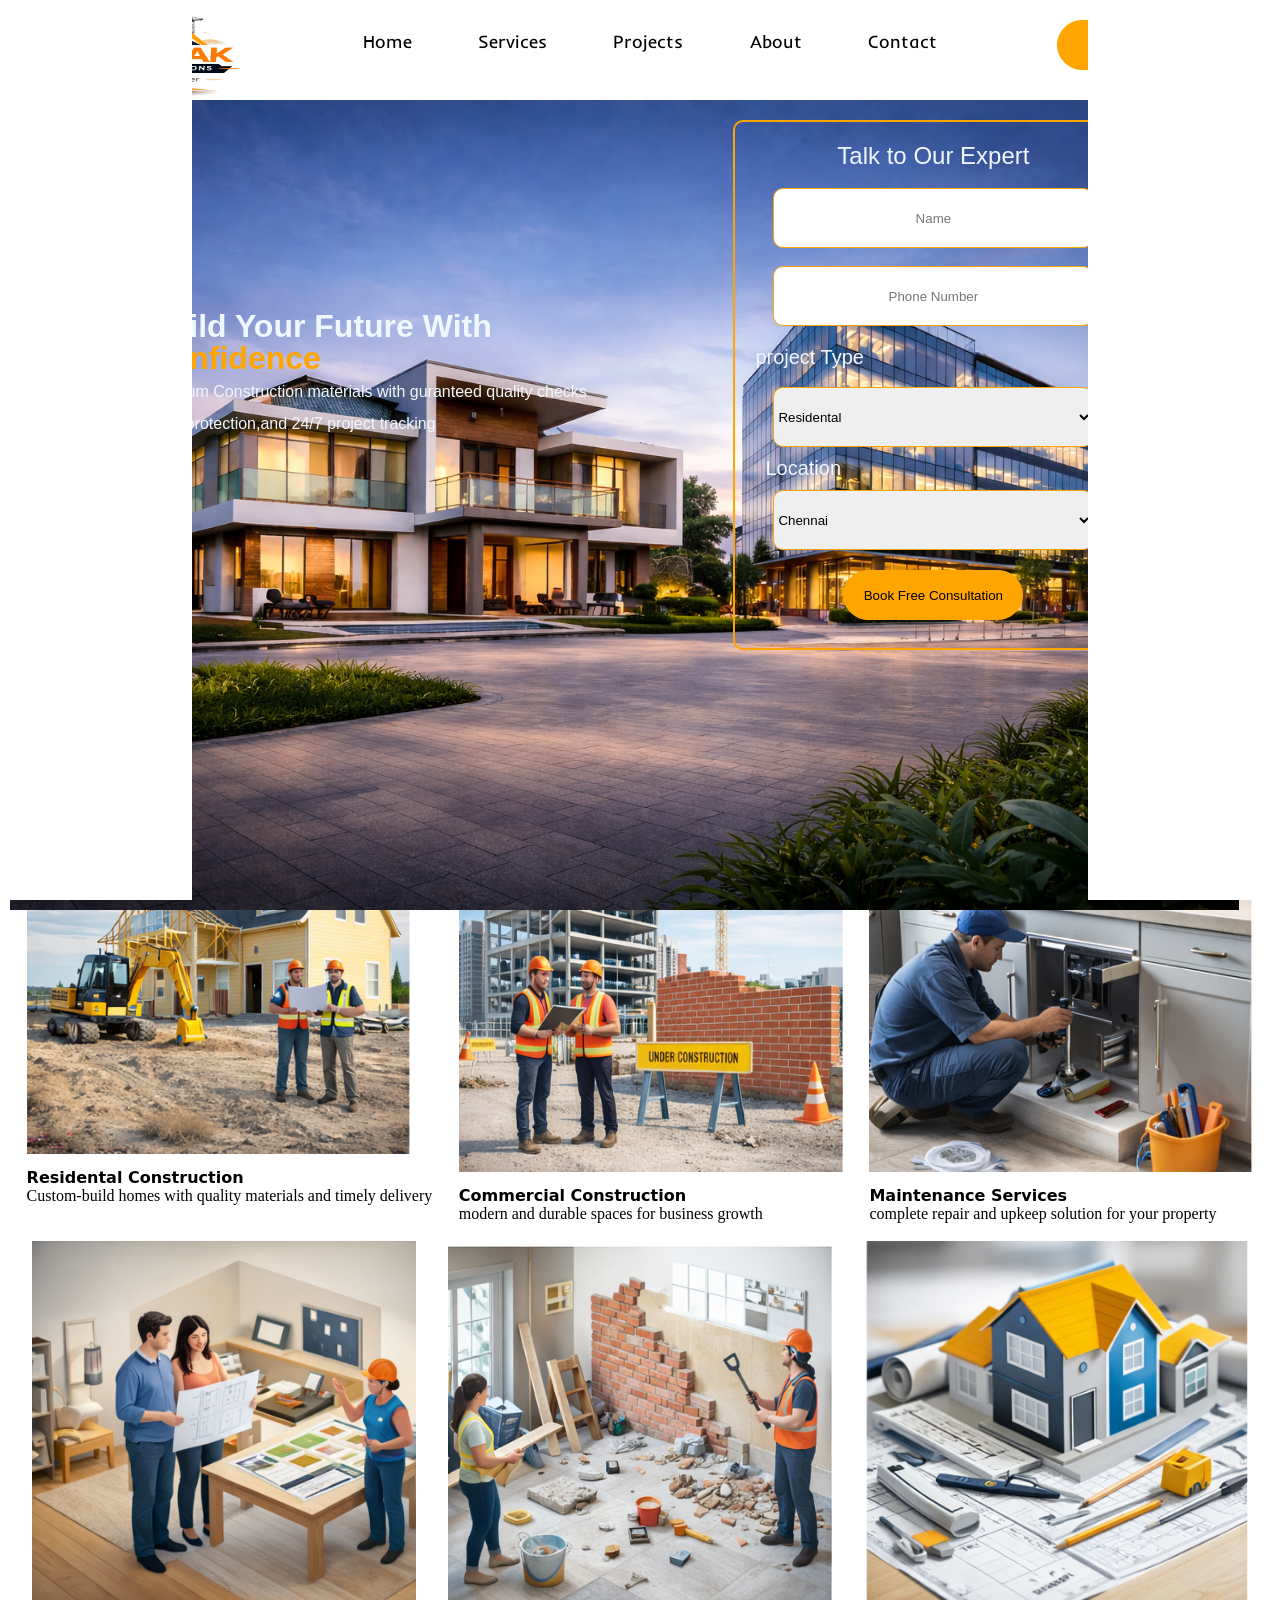
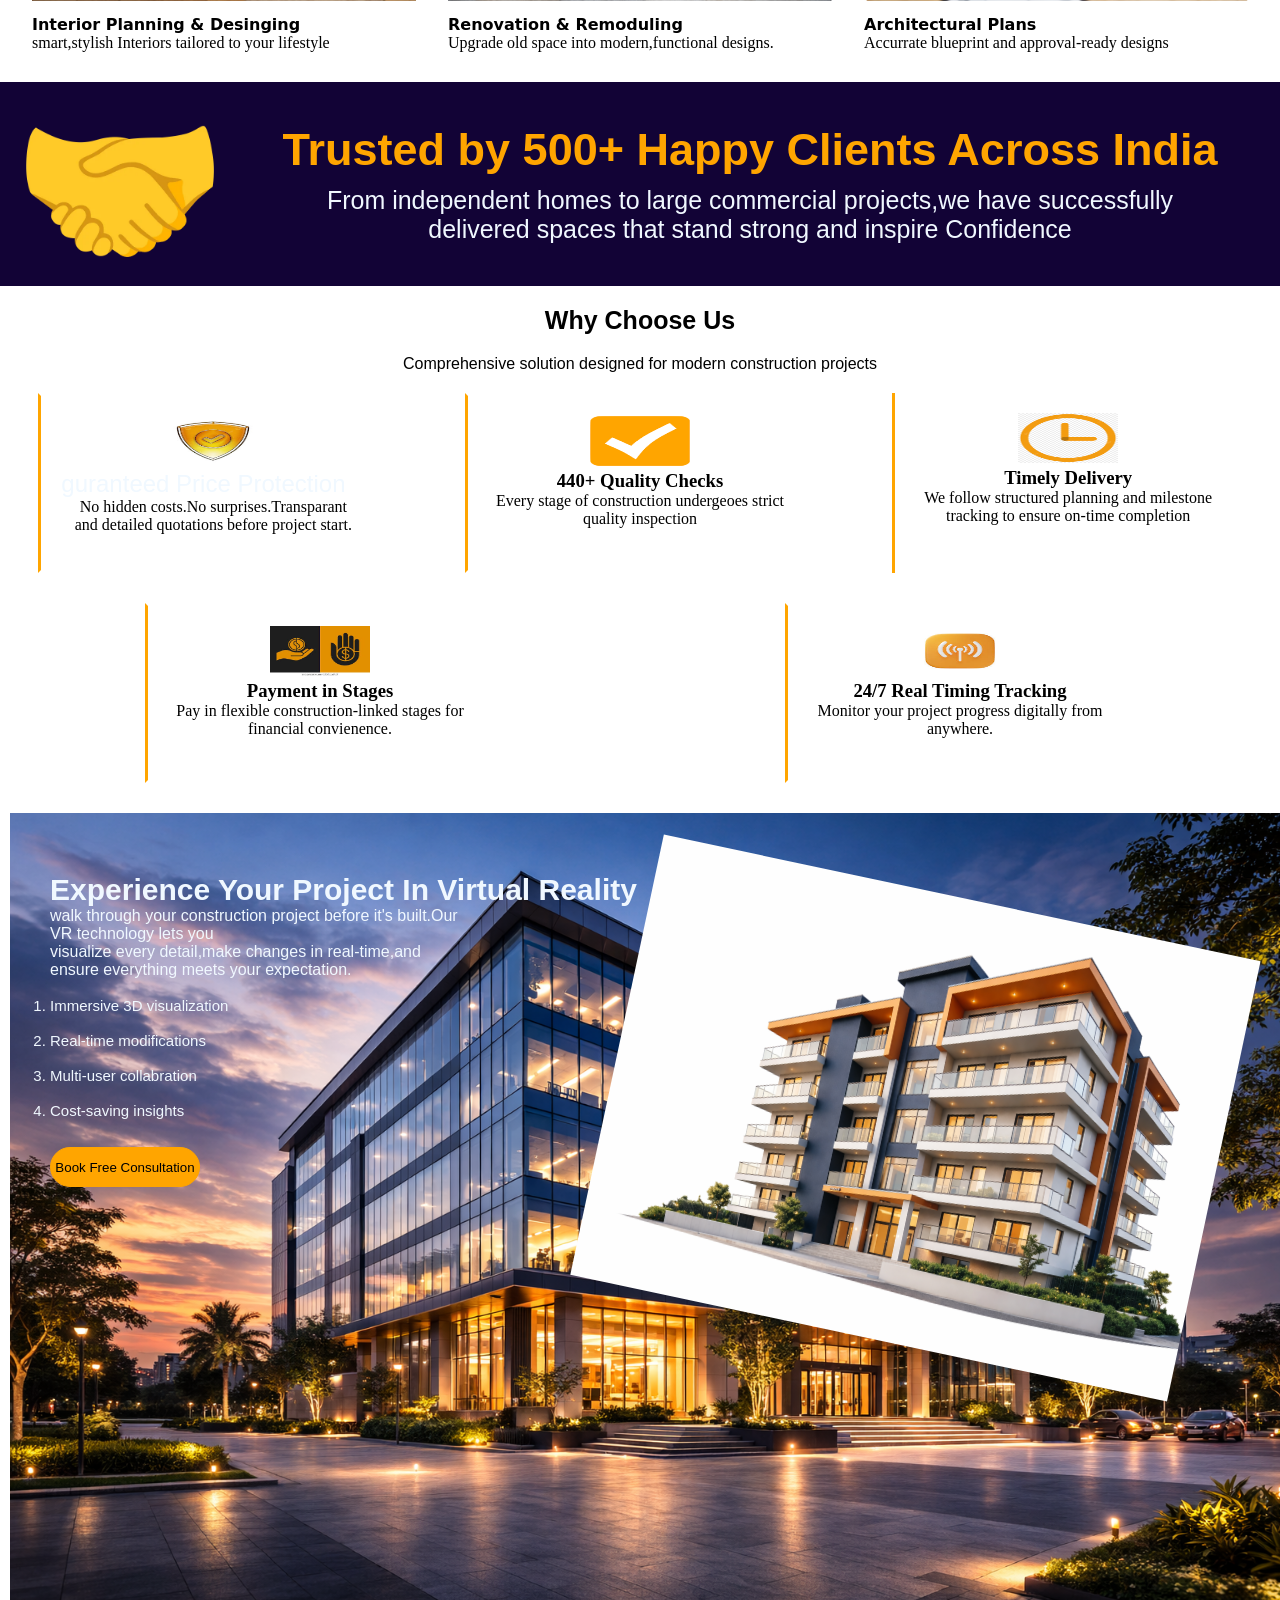
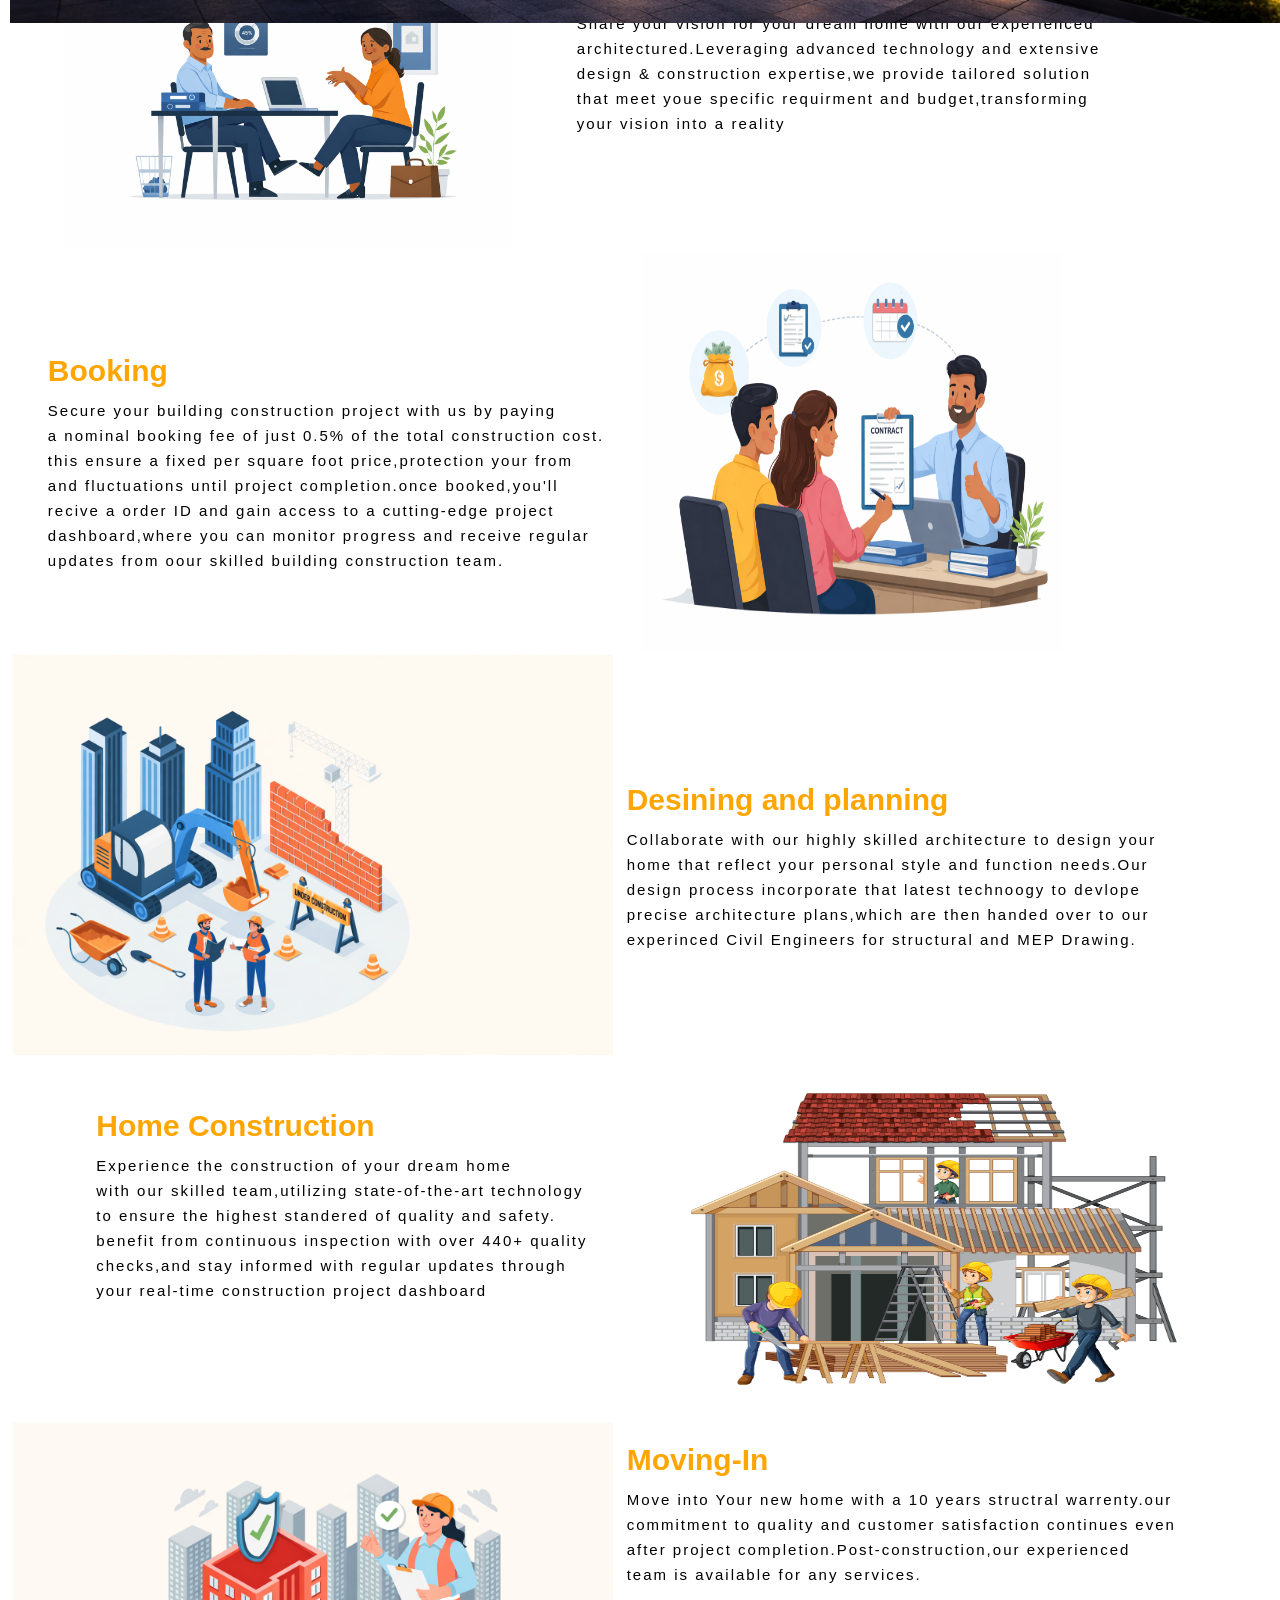
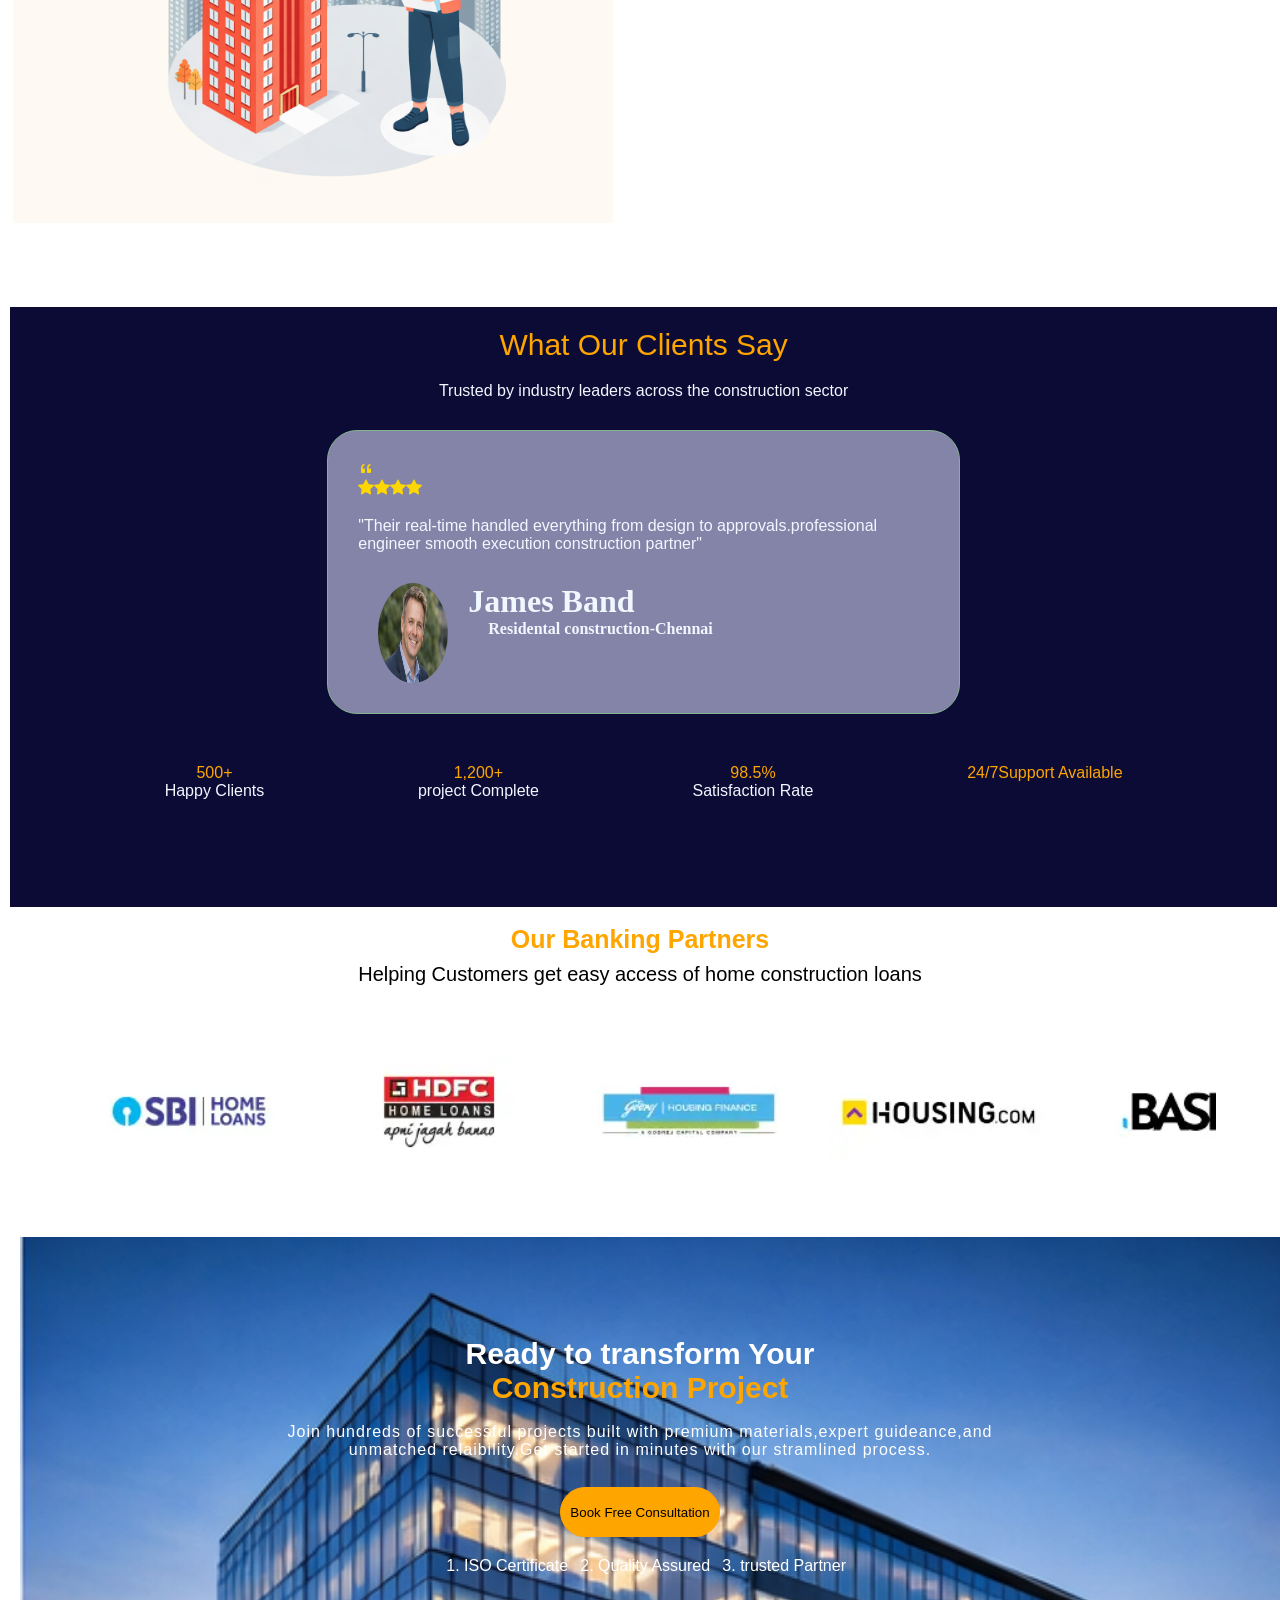
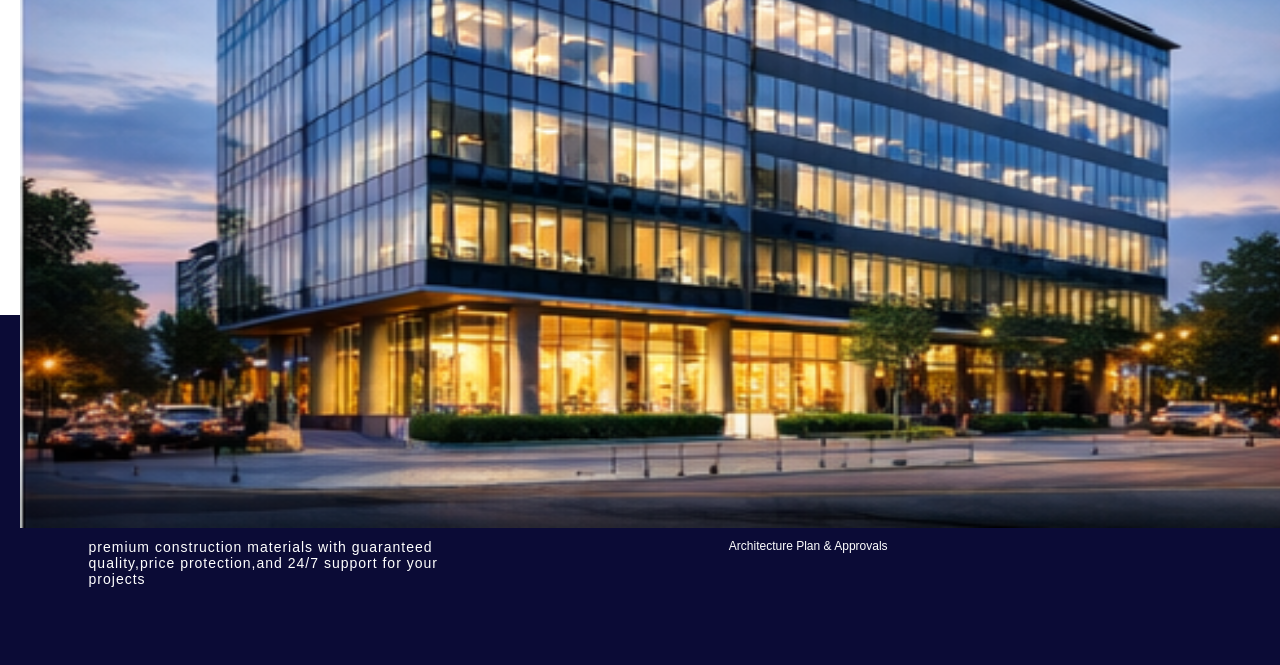
<file: index.html>
<!DOCTYPE html>
<html lang="en">

<head>
    <meta charset="UTF-8">
    <meta name="viewport" content="width=device-width, initial-scale=1.0">
    <title>Document</title>
    <link rel="preconnect" href="https://fonts.googleapis.com">
    <link rel="preconnect" href="https://fonts.gstatic.com" crossorigin>
    <link href="https://fonts.googleapis.com/css2?family=Inder&display=swap" rel="stylesheet">
    <link rel="stylesheet" href="https://cdn.jsdelivr.net/npm/bootstrap-icons@1.13.1/font/bootstrap-icons.min.css">


    <link rel="stylesheet" href="./Css/index.css">
</head>

<body>
    <div class="navbar">
        <img src="./images/Logo.png">
        <ul>
            <li><a href="./index.html">Home</a></li>
            <li><a href="./services.html">Services</a></li>
            <li><a href="Projects">Projects</a></li>
            <li><a href="./About.html">About</a></li>
            <li><a href="./Contact.html">Contact</a></li>
        </ul>
        <button class="btn">Free Consultation</button>
    </div>

    <div class="bannerimage">
        <img src="./images/bannerbackimg.png">
    </div>

    <div class="bannerflex">
        <div class="bannercontent">
            <h1>Build Your Future With<br><br><span style="color:orange">Confidence</span> </h1><br>
            <p>premium Construction materials with guranteed quality checks<br><br> price protection,and 24/7 project
                tracking</p>
        </div>
        <div class="bannerform">
            <h2>Talk to Our Expert</h2><br>
            <input type="text" placeholder="Name"><br><br>
            <input type="text" placeholder="Phone Number">
            <h3>project Type</h3><br>
            <select>
                <option value="option1">Residental</option>
                <option value="option2">Commercial</option>
                <option value="option3">Renovation</option>
                <option value="option4">Interior</option>
            </select>
            <h4>Location</h4>
            <select>
                <option value="option1">Chennai</option>
                <option value="option2">banglore</option>
                <option value="option3">Mumbai</option>
                <option value="option4">Hyderabad</option>
            </select>

            <button class="btn">Book Free Consultation</button>
        </div>
    </div>
    <section class="serviceSection">
        <div class="ourservices">
            <h1>Our Services</h1>
        </div>
    <div class="card">
        <div class="card1">
                <img src="./images/c1.png" alt="c1">
              
                    <h4>Residental Construction</h4>
                    <p>Custom-build homes with quality materials and timely delivery</p>
        </div>
        <div class="card2"><br>
            <img src="./images/c2.png" alt="c2" >
            <h4>Commercial Construction</h4>
            <p>modern and durable spaces for business growth</p>
        </div>
        <div class="card3"><br>
            <img src="./images/c3.png" alt="c3">
            <h4>Maintenance Services</h4>
            <p>complete repair and upkeep solution for your property</p>
        </div>
        <div class="card4"><br>
            <img src="./images/c4.png" alt="c4" >
            <h4>Interior Planning & Desinging</h4>
            <p>smart,stylish Interiors tailored to your lifestyle</p>
        </div>
        <div class="card5"><br>
            <img src="./images/c5.png" alt="c5" >
            <h4>Renovation & Remoduling</h4>
            <p>Upgrade old space into modern,functional designs.</p>
        </div>
        <div class="card6"><br>
            <img src="./images/c6.png" alt="c6">
            <h4>Architectural Plans</h4>
            <p>Accurrate blueprint and approval-ready designs</p>
        </div> 
    </div>
   </section>
    <div class="handshake">
        <div class="handimg">
            <img src="./images/handshake.jpg" height="200px" width="200px">
        </div>
        <div class="handcontent">
            <h3>Trusted by 500+ Happy Clients Across India </h3>
            <p>From independent homes to large commercial projects,we have successfully<br> delivered spaces that stand
                strong and inspire Confidence</p>
        </div>
    </div>
    <div class="whychoos">
        <h3>Why Choose Us</h3>
        <p>Comprehensive solution designed for modern construction projects</p>
    </div>
    <div class="chooesus">

        <div class="gurantee">
            <img src="./images/checkmark.jpg" alt="checkmark" >
            <h2>guranteed Price Protection</h2>
            <p>No hidden costs.No surprises.Transparant<br>
                and detailed quotations before project start.</p>
        </div>

        <div class="qualitychecks">
            <img src="./images/checkmark2.png" alt="qualitycheck" >
            <h3>440+ Quality Checks</h3>
            <p>Every stage of construction undergeoes strict<br>
                quality inspection</p>
        </div>

        <div class="timelydelivery">
            <img src="./images/checkmark3.png" alt="check3">
            <h3>Timely Delivery</h3>
            <p>We follow structured planning and milestone<br>
                tracking to ensure on-time completion</p>
        </div>

        <div class="payment">
            <img src="./images/finance.jpg" alt="finane" >
            <h3>Payment in Stages</h3>
            <p>Pay in flexible construction-linked stages for financial convienence.</p>
        </div>

        <div class="Realtime">
            <img src="./images/hotspot.jpg" alt="hotspot" >
            <h3>24/7 Real Timing Tracking</h3>
            <p>Monitor your project progress digitally from anywhere.</p>
        </div>

    </div>


    <div class="experienceproject">
        <img src="./images/bannerback.png" alt="bannerback" >
    </div>
    <div class="Exproject">
        
        <div class="experienceprocon">
            <h3>Experience Your Project In Virtual Reality</h3>
            <p>walk through your construction project before it's built.Our<br> VR technology lets you<br>
                visualize every detail,make changes in real-time,and<br> ensure everything meets your expectation.</p>
            <br>
            <ol>
                <li>Immersive 3D visualization</li><br>
                <li>Real-time modifications</li><br>
                <li>Multi-user collabration</li><br>
                <li>Cost-saving insights</li><br>
            </ol>
            <button class="bt1">Book Free Consultation</button>
        </div>
        <div class="Rolingimg">
            <img src="./images/Rolingimg.png" alt="Rolingimg" height="450px" width="550px">
        </div>
      
    </div>
    
    <div class="works">
        <h1>How It Works</h1><br>
        <p>A streamilined process desingned for efficiency and transparaency</p>
    </div>

    <div class="techconsul">
        <div class="techimg">
           <img src="./images/Technicalconsul.png" alt="techconsul">
        </div>   
        <div class="techcon">
            <h1>Technical Consultation</h1>
            <p>Share your vision for your dream home with our experienced<br> architectured.Leveraging advanced technology and extensive<br> design & construction expertise,we
                 provide tailored solution<br> that meet youe specific requirment and budget,transforming<br> your vision into a reality</p>
        </div>
    </div>


<div class="Booking">
    <div class="bookingcont">
        <h3>Booking</h3>
        <p>Secure your building construction project with us by paying<br> a
        nominal booking fee of just 0.5% of the total construction cost.<br>
        this ensure a fixed per square foot price,protection your from<br>
        and fluctuations until project completion.once booked,you'll<br>
        recive a order ID and gain access to a cutting-edge project<br>
        dashboard,where you can monitor progress and receive regular<br>
        updates from oour skilled building construction team.</p>
    </div>
    <div class="bookimg">
        <img src="./images/Booking.png" alt="bookingimg">
    </div>
</div>

<div class="designing ">
        <div class="desiimg">
           <img src="./images/Desingning.png" alt="techconsul">
        </div>   
        <div class="desicon">
            <h1>Desining and planning</h1>
            <p>Collaborate with our highly skilled architecture to design your<br>
                home that reflect your personal style and function needs.Our<br>
                design process incorporate that latest technoogy to devlope<br>
                precise architecture plans,which are then handed over to our<br>
                experinced Civil Engineers for structural and MEP Drawing. </p>
        </div>
    </div>



<div class="Homeconstruction">
    <div class="constructioncont">
        <h1>Home Construction</h1>
        <p>Experience the construction of your dream home<br> with our skilled
            team,utilizing state-of-the-art technology<br> to ensure the highest
            standered of quality and safety.<br>benefit from continuous
            inspection with over 440+ quality<br> checks,and stay informed
            with regular updates through<br> your real-time construction project dashboard</p>
    </div>
    <div class="Constructionimg">
        <img src="./images/Construction.jpg" alt="construction">
    </div>
</div>
      

<div class="movingin">
    <div class="movingimg">
        <img src="./images/Move-in.png" alt="moving" height="400px">
    </div>
    <div class="movingcont">
        <h1>Moving-In</h1>
        <p>Move into Your new home with a 10 years structral warrenty.our<br>
            commitment to quality and customer satisfaction continues even<br>
            after project completion.Post-construction,our experienced<br>
            team is available for any services.</p>
    </div>
</div>
  



    <div class="ourclientsay">
        <h2>What Our Clients Say</h2>
        <p>Trusted by industry leaders across the construction sector</p>
        
        <div class="testimonial">
            <i class="bi bi-quote icon" ></i><br>
            <i class="bi bi-star-fill star"></i><i class="bi bi-star-fill star"></i><i class="bi bi-star-fill star"></i><i class="bi bi-star-fill star"></i>
             <p >"Their real-time handled everything from design
                 to approvals.professional engineer smooth 
                 execution construction partner"</p>
            <div class="jamesimg">
                 <img src="./images/P1.png" alt="testimonial">
            
                <div class="imgcontent">
                    <h1>James Band</h1>
                    <h4>Residental construction-Chennai</h4>
                </div>       
            </div>
            
        </div>
 <div class="para">
            <p><span style="color: orange;">500+</span><br>Happy Clients</p>
            <p><span style="color: orange;">1,200+</span><br>project Complete</p>
            <p><span style="color: orange;">98.5%</span><br>Satisfaction Rate</p>
            <p><span style="color: orange;">24/7Support Available</span></p>
            </div>
        </div>
       <div class="partners">
        <h1>Our Banking Partners</h1>
        <p>Helping Customers get easy access of home construction loans</p>
       </div>
       <div class="carousal">
        <div class="slide-track">
            <div class="slide">
                <img src="./images/sbi_home_loan.webp" alt="sbi">
            </div>
            <div class="slide">
                <img src="./images/hdfc_home_loan.webp" alt="hdfc">
            </div>
            <div class="slide">
                <img src="./images/godrej.webp" alt="godrej">
            </div>
            <div class="slide">
                <img src="./images/housing.webp" alt="housing">
            </div>
            <div class="slide">
                <img src="./images/basic.webp" alt="basic">
            </div>


             <div class="slide">
                <img src="./images/sbi_home_loan.webp" alt="sbi">
            </div>
            <div class="slide">
                <img src="./images/hdfc_home_loan.webp" alt="hdfc">
            </div>
            <div class="slide">
                <img src="./images/godrej.webp" alt="godrej">
            </div>
            <div class="slide">
                <img src="./images/housing.webp" alt="housing">
            </div>
            <div class="slide">
                <img src="./images/basic.webp" alt="basic">
            </div>
        </div>
       </div>
<div class="Readytoproject">
    <img src="./images/Pr1 (2).png" alt="read">
</div>
<div class="projectcontent">
<h3><span style="color: white;">Ready to transform Your</span><br><span style="color: orange;">Construction Project</span></h3><br>
<p>Join hundreds of successful projects built with premium materials,expert guideance,and<br>
    unmatched relaibility.Get started in minutes with our stramlined process.</p>
   <br> <button>Book Free Consultation</button>
    <ol>
        <li>ISO Certificate</li><br>
        <li>Quality Assured</li><br>
        <li>trusted Partner</li><br>
    </ol>
</div>

<footer>
    <div class="footermain">
    <div class="footer">
    <img src="./images/Logo.png" alt="footer">
    <p>premium construction materials with guaranteed<br>
    quality,price protection,and 24/7 support for your<br>
    projects</p>
    </div>
<div class="quiklinks">
    <h2>Quick Links</h2><br>
    <p>About</p><br>
    <p>Services</p><br>
    <p>projects</p><br>
    <p>Contact</p>
</div>
<div class="footerservices">
    <h2>Our Services</h2><br>
    <p>Residental Construction</p><br>
    <p>Commercial construction</p><br>
    <p>Maintenance services</p><br>
    <p>Interior Planning & Desingning</p><br>
    <p>Renovation & Remodeling</p><br>
    <p>Architecture Plan & Approvals</p>
</div>
<div class="contact">
    <h2>Contact Us</h2><br>
    <p><i class="bi bi-geo-alt map"></i>123 Construction Ave,Building Distric,<br>City12345</p><br>
    <p><i class="bi bi-telephone phone"></i>+91-123456890</p><br>
    <p><i class="bi bi-envelope mail"></i>info@supportcontsruction.com</p>
</div>

</div>

</footer>

</body>

</html>
</file>
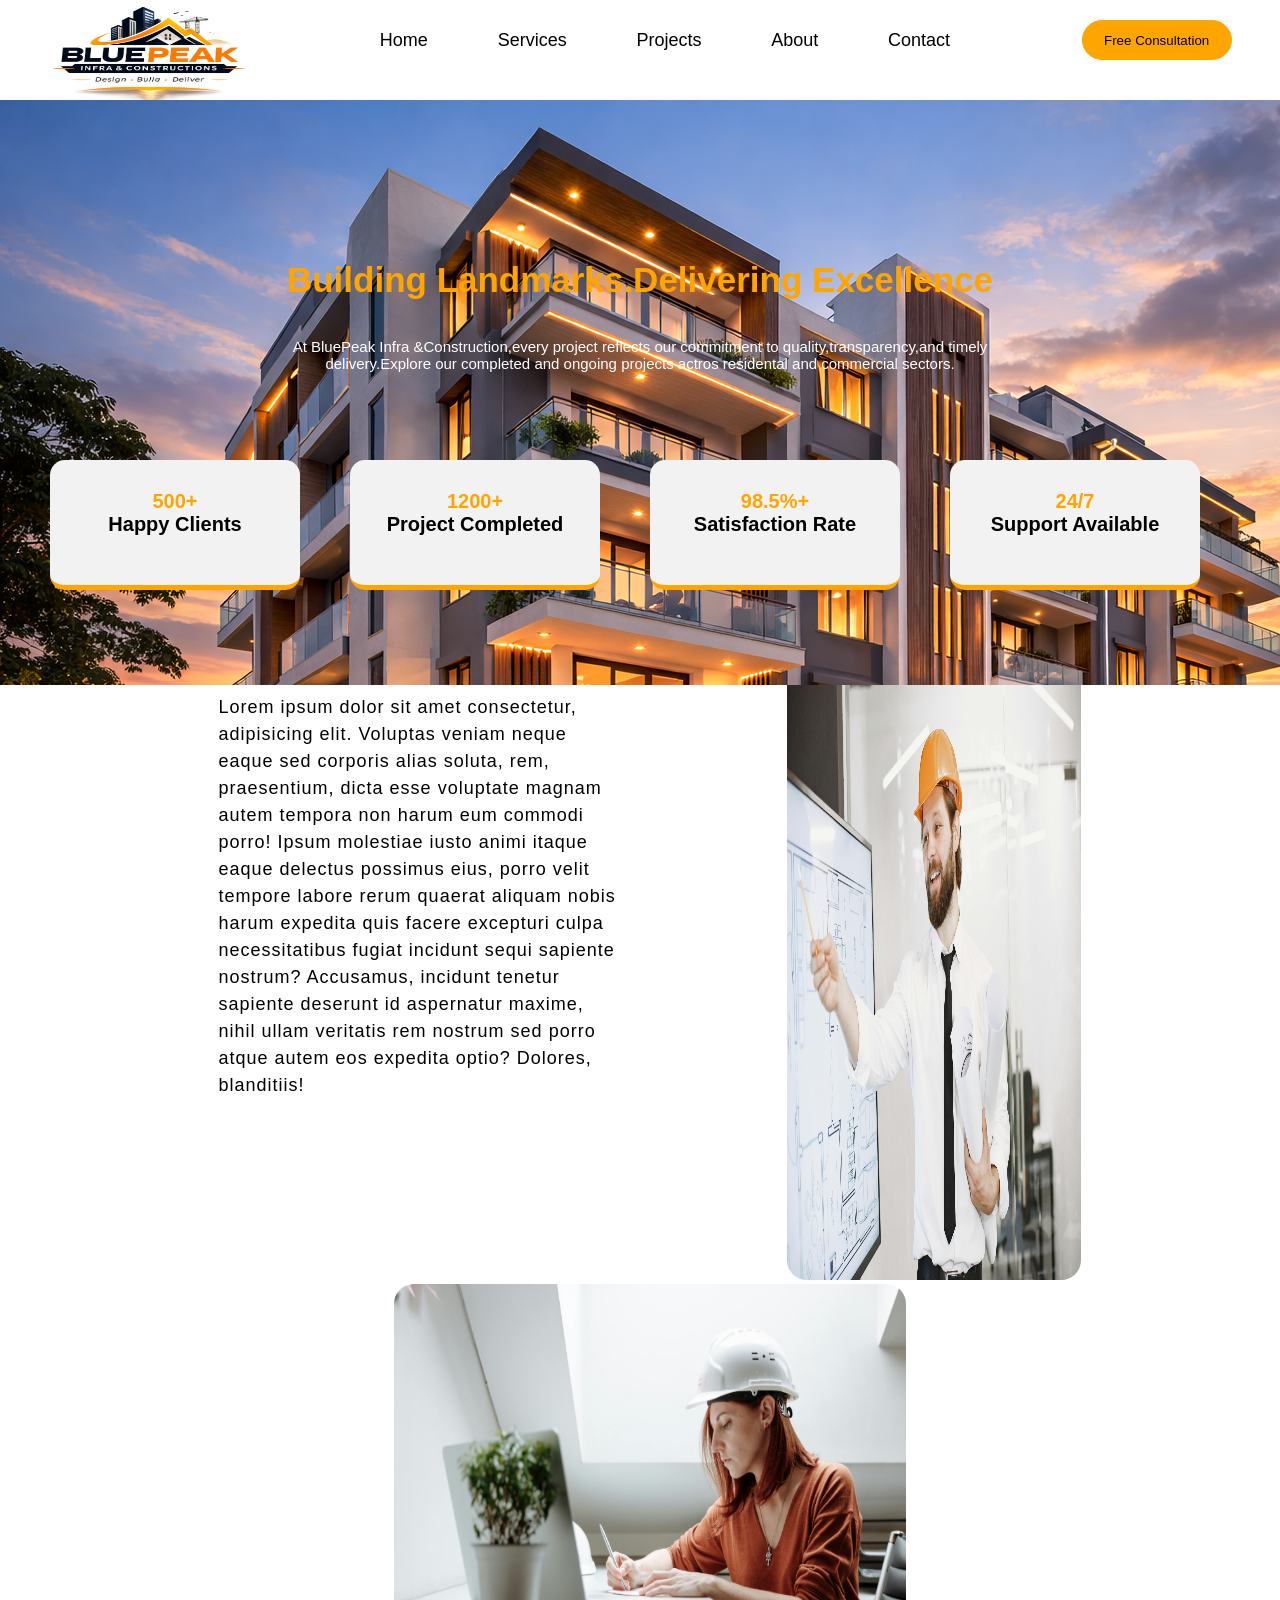
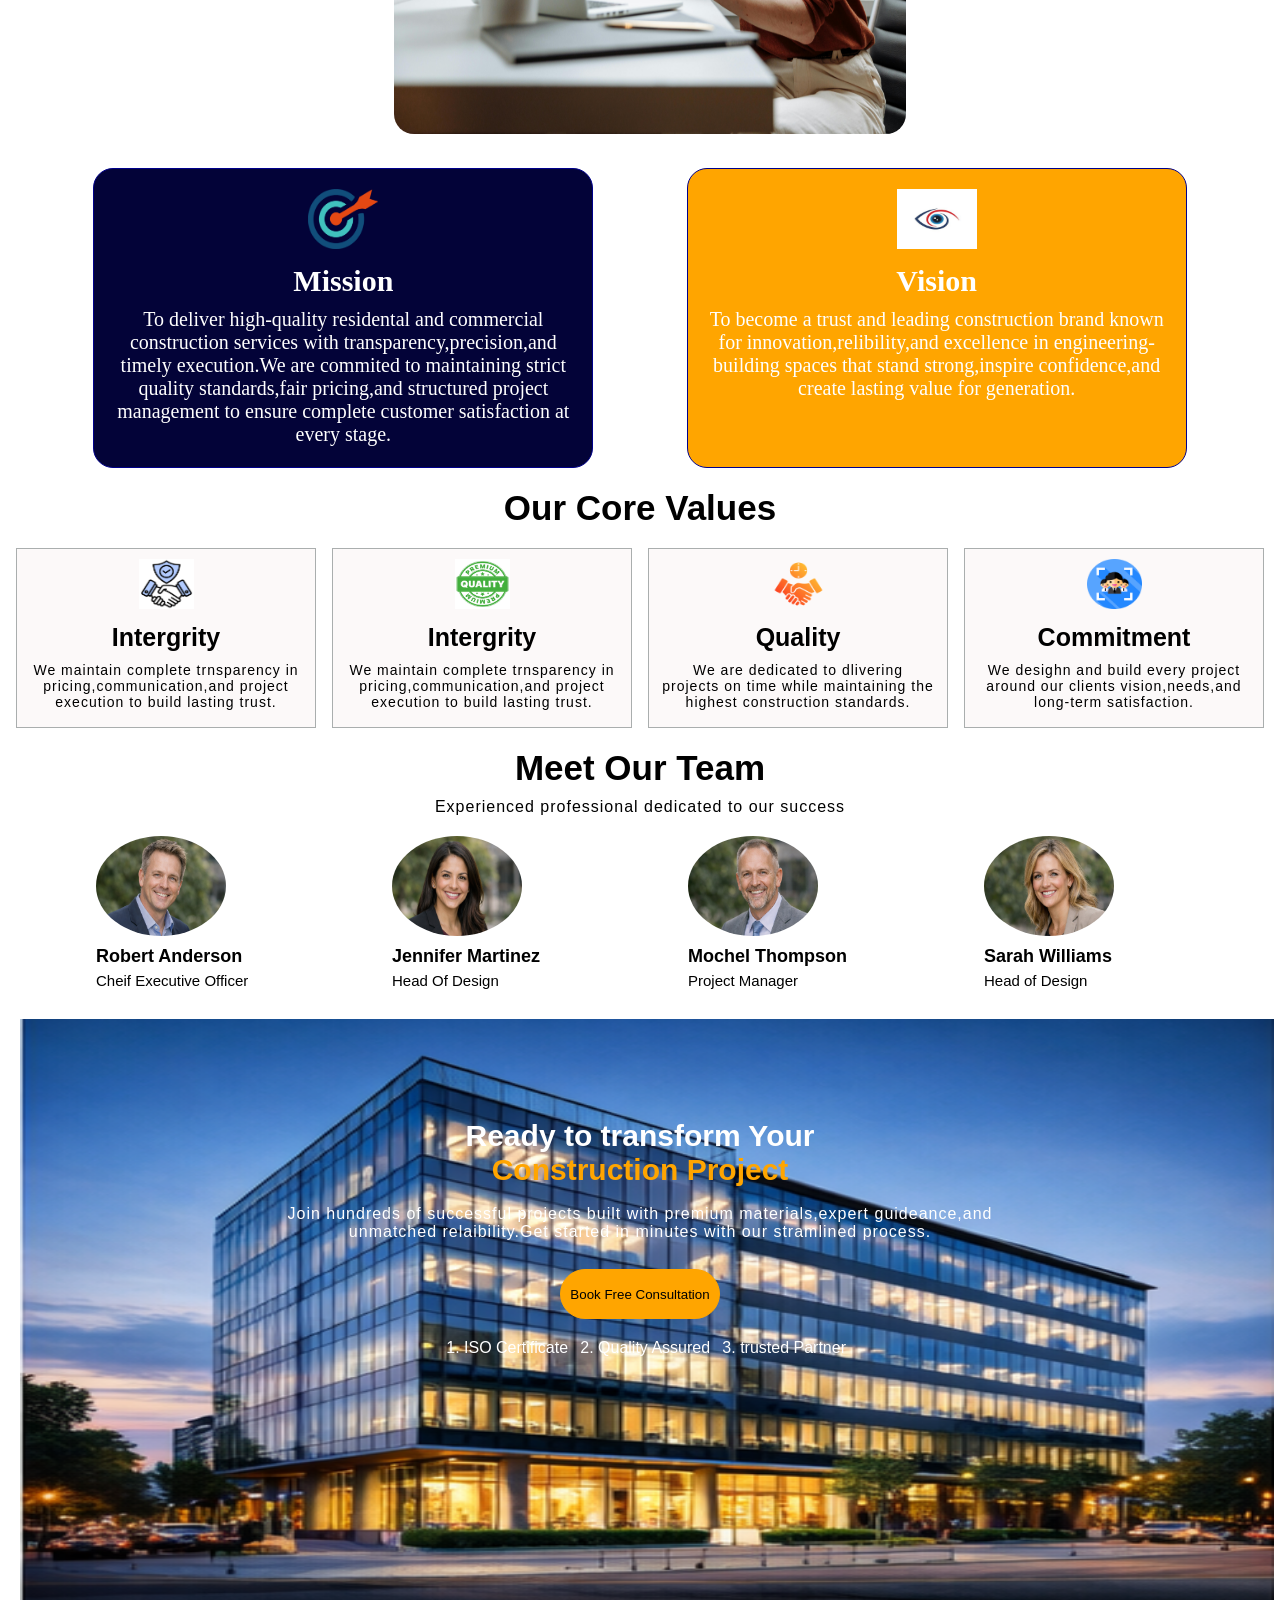
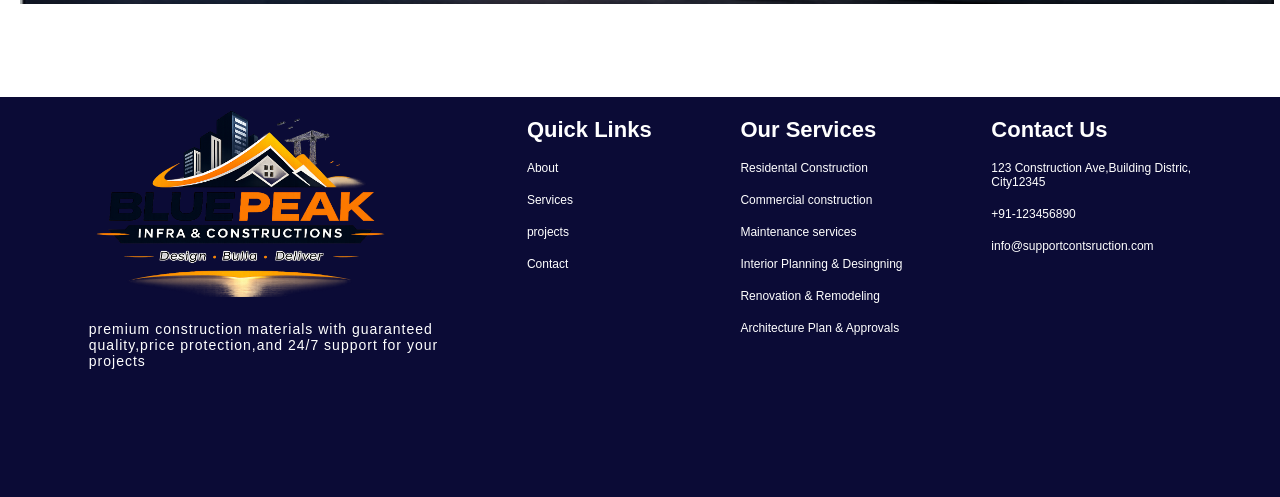
<file: About.html>
<!DOCTYPE html>
<html lang="en">

<head>
    <meta charset="UTF-8">
    <meta name="viewport" content="width=device-width, initial-scale=1.0">
    <title>Document</title>
    <link rel="stylesheet" href="./Css/About.css">
</head>

<body>
    <div class="navbar">
        <img src="./images/Logo.png">
        <ul>
            <li><a href="./index.html">Home</a></li>
            <li><a href="./services.html">Services</a></li>
            <li><a href="./Project.html">Projects</a></li>
            <li><a href="./About.html">About</a></li>
            <li><a href="./Contact.html">Contact</a></li>
        </ul>
        <button class="btn">Free Consultation</button>
    </div>
    <div class="bannerimg">
        <div class="bannercont">
            <h1>Building Landmarks.Delivering Excellence</h1><br>
            <p>At BluePeak Infra &Construction,every project reflects our commitment to quality,transparency,and
                timely<br>
                delivery.Explore our completed and ongoing projects actros residental and commercial sectors. </p>
        </div>
    </div>


    <div class="buttons">
        <div class="button1">
            <h2><span style="color: orange;">500+</span><br>Happy Clients</h2>
        </div>
        <div class="button1">
            <h2><span style="color:orange">1200+</span><br>Project Completed</h2>
        </div>

        <div class="button1">
            <h2><span style="color:orange">98.5%+</span><br>Satisfaction Rate</h2>
        </div>

        <div class="button1">
            <h2><span style="color:orange">24/7</span><br>Support Available</h2>
        </div>
    </div>
    <div class="ourstory">
        <div class="story">
            <h2>Our Story</h2>
            <p>Lorem ipsum dolor sit amet consectetur, adipisicing elit. Voluptas veniam neque eaque sed corporis alias
                soluta, rem, praesentium, dicta esse voluptate magnam autem tempora non harum eum commodi porro! Ipsum
                molestiae iusto animi itaque eaque delectus possimus eius, porro velit tempore labore rerum quaerat
                aliquam nobis harum expedita quis facere excepturi culpa necessitatibus fugiat incidunt sequi sapiente
                nostrum? Accusamus, incidunt tenetur sapiente deserunt id aspernatur maxime, nihil ullam veritatis rem
                nostrum sed porro atque autem eos expedita optio? Dolores, blanditiis!</p>

        </div>
        <div class="storyimg1">
            <img src="./images/office.jpg" alt="story">
        </div>
        <div class="storyimg2">
            <img src="./images/ourstory.jpg" alt="story" height="300px" width="400px">
        </div>
    </div>
    <div class="vision">
        <div class="mission">
            <img src="./images/mission.png" alt="mission" height="60px" width="70px">
            <h2>Mission</h2>
            <p>To deliver high-quality residental and commercial <br>
                construction services with transparency,precision,and<br>
                timely execution.We are commited to maintaining strict<br>
                quality standards,fair pricing,and structured project<br>
                management to ensure complete customer satisfaction at<br>
                every stage.</p>
        </div>
        <div class="eye">
            <img src="./images/eye.jpg" alt="eye" height="60" width="80px">
            <h2>Vision</h2>
            <p>To become a trust and leading construction brand known<br>
                for innovation,relibility,and excellence in engineering-<br>
                building spaces that stand strong,inspire confidence,and<br>
                create lasting value for generation.</p>
        </div>

    </div>
    <h1>Our Core Values</h1>
    <div class="ourcores">
        <div class="core1">
            <img src="./images/core1.png" alt="core" height="50px" width="55px">
            <h3>Intergrity</h3>
            <p>We maintain complete trnsparency in<br>
                pricing,communication,and project<br>execution to build lasting trust.</p>
        </div>

        <div class="core1">
            <img src="./images/core2.avif" alt="core" height="50px" width="55px">
            <h3>Intergrity</h3>
            <p>We maintain complete trnsparency in<br>
                pricing,communication,and project<br>execution to build lasting trust.</p>
        </div>

        <div class="core1">
            <img src="./images/core3.png" alt="core" height="50px" width="55px">
            <h3>Quality</h3>
            <p>We are dedicated to dlivering<br>
                projects on time while maintaining the<br>
                highest construction standards.</p>
        </div>

        <div class="core1">
            <img src="./images/core4.png" alt="core" height="50px" width="55px">
            <h3>Commitment</h3>
            <p>We desighn and build every project<br>
                around our clients vision,needs,and<br>
                long-term satisfaction.</p>
        </div>
    </div>
    <div class="team">
        <h2>Meet Our Team</h2>
        <p>Experienced professional dedicated to our success</p>
    </div>
    <div class="ourteams">
        <div class="teamimg1">
            <div class="img">
                <img src="./images/P1.png" height="100px" width="130px">
            </div>
            
            <h3>Robert Anderson</h3>
            <p>Cheif Executive Officer</p>
        </div>

        <div class="teamimg1">
            <div class="img">
            <img src="./images/p2.png" height="100px" width="130px">
            </div>
            <h3>Jennifer Martinez</h3>
            <p>Head Of Design</p>
        </div>

        <div class="teamimg1">
            <div class="img">
            <img src="./images/p3.png" height="100px" width="130px">
            </div>
            <h3>Mochel Thompson</h3>
            <p>Project Manager</p>
        </div>

        <div class="teamimg1">
            <div class="img">
            <img src="./images/p4.png" height="100px" width="130px">
            </div>
            <h3>Sarah Williams</h3>
            <p>Head of Design</p>
        </div>
    </div>


    <div class="Readytoproject">
        <img src="./images/Pr1 (2).png" alt="read">
    </div>
    <div class="projectcontent">
        <h3><span style="color: white;">Ready to transform Your</span><br><span style="color: orange;">Construction
                Project</span></h3><br>
        <p>Join hundreds of successful projects built with premium materials,expert guideance,and<br>
            unmatched relaibility.Get started in minutes with our stramlined process.</p>
        <br> <button>Book Free Consultation</button>
        <ol>
            <li>ISO Certificate</li><br>
            <li>Quality Assured</li><br>
            <li>trusted Partner</li><br>
        </ol>
    </div>

    <footer>
        <div class="footermain">
            <div class="footer">
                <img src="./images/Logo.png" alt="footer">
                <p>premium construction materials with guaranteed<br>
                    quality,price protection,and 24/7 support for your<br>
                    projects</p>
            </div>
            <div class="quiklinks">
                <h2>Quick Links</h2><br>
                <p>About</p><br>
                <p>Services</p><br>
                <p>projects</p><br>
                <p>Contact</p>
            </div>
            <div class="footerservices">
                <h2>Our Services</h2><br>
                <p>Residental Construction</p><br>
                <p>Commercial construction</p><br>
                <p>Maintenance services</p><br>
                <p>Interior Planning & Desingning</p><br>
                <p>Renovation & Remodeling</p><br>
                <p>Architecture Plan & Approvals</p>
            </div>
            <div class="contact">
                <h2>Contact Us</h2><br>
                <p><i class="bi bi-geo-alt map"></i>123 Construction Ave,Building Distric,<br>City12345</p><br>
                <p><i class="bi bi-telephone phone"></i>+91-123456890</p><br>
                <p><i class="bi bi-envelope mail"></i>info@supportcontsruction.com</p>
            </div>

        </div>

    </footer>

</body>

</html>
</file>
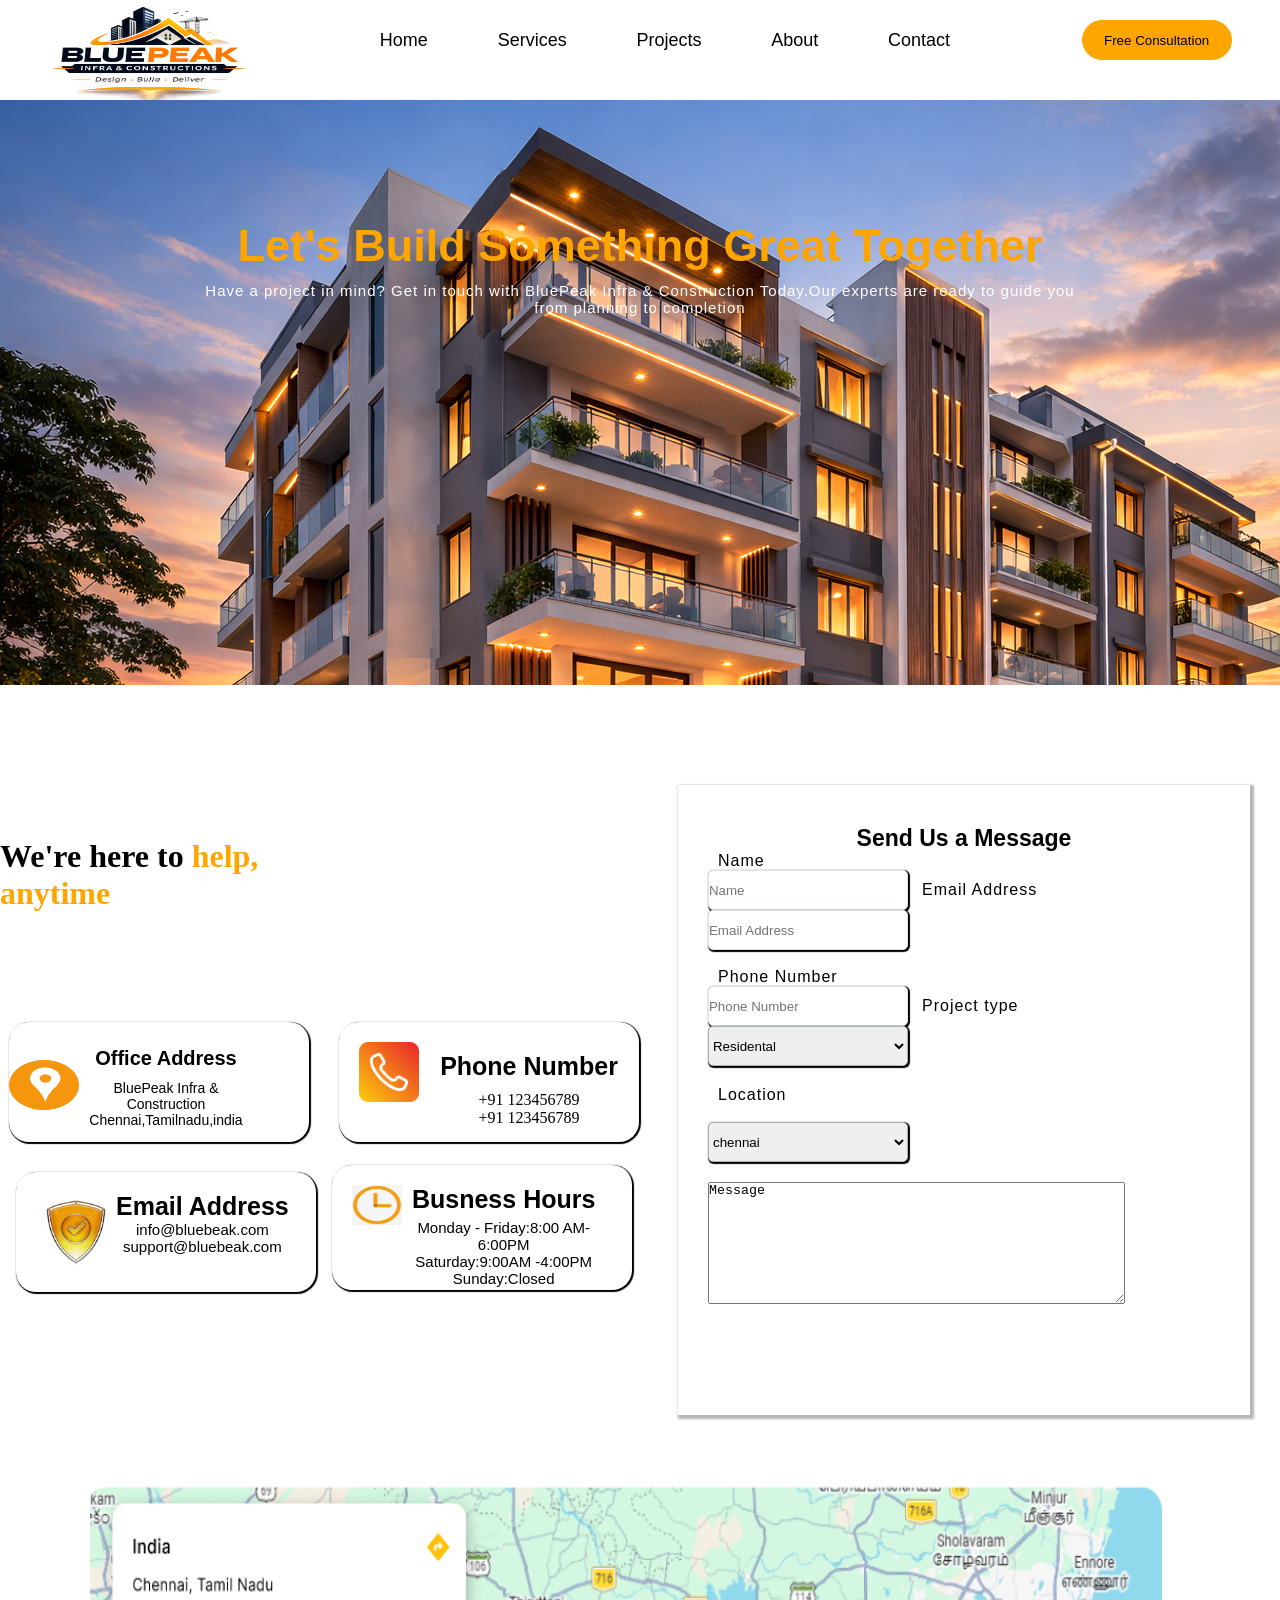
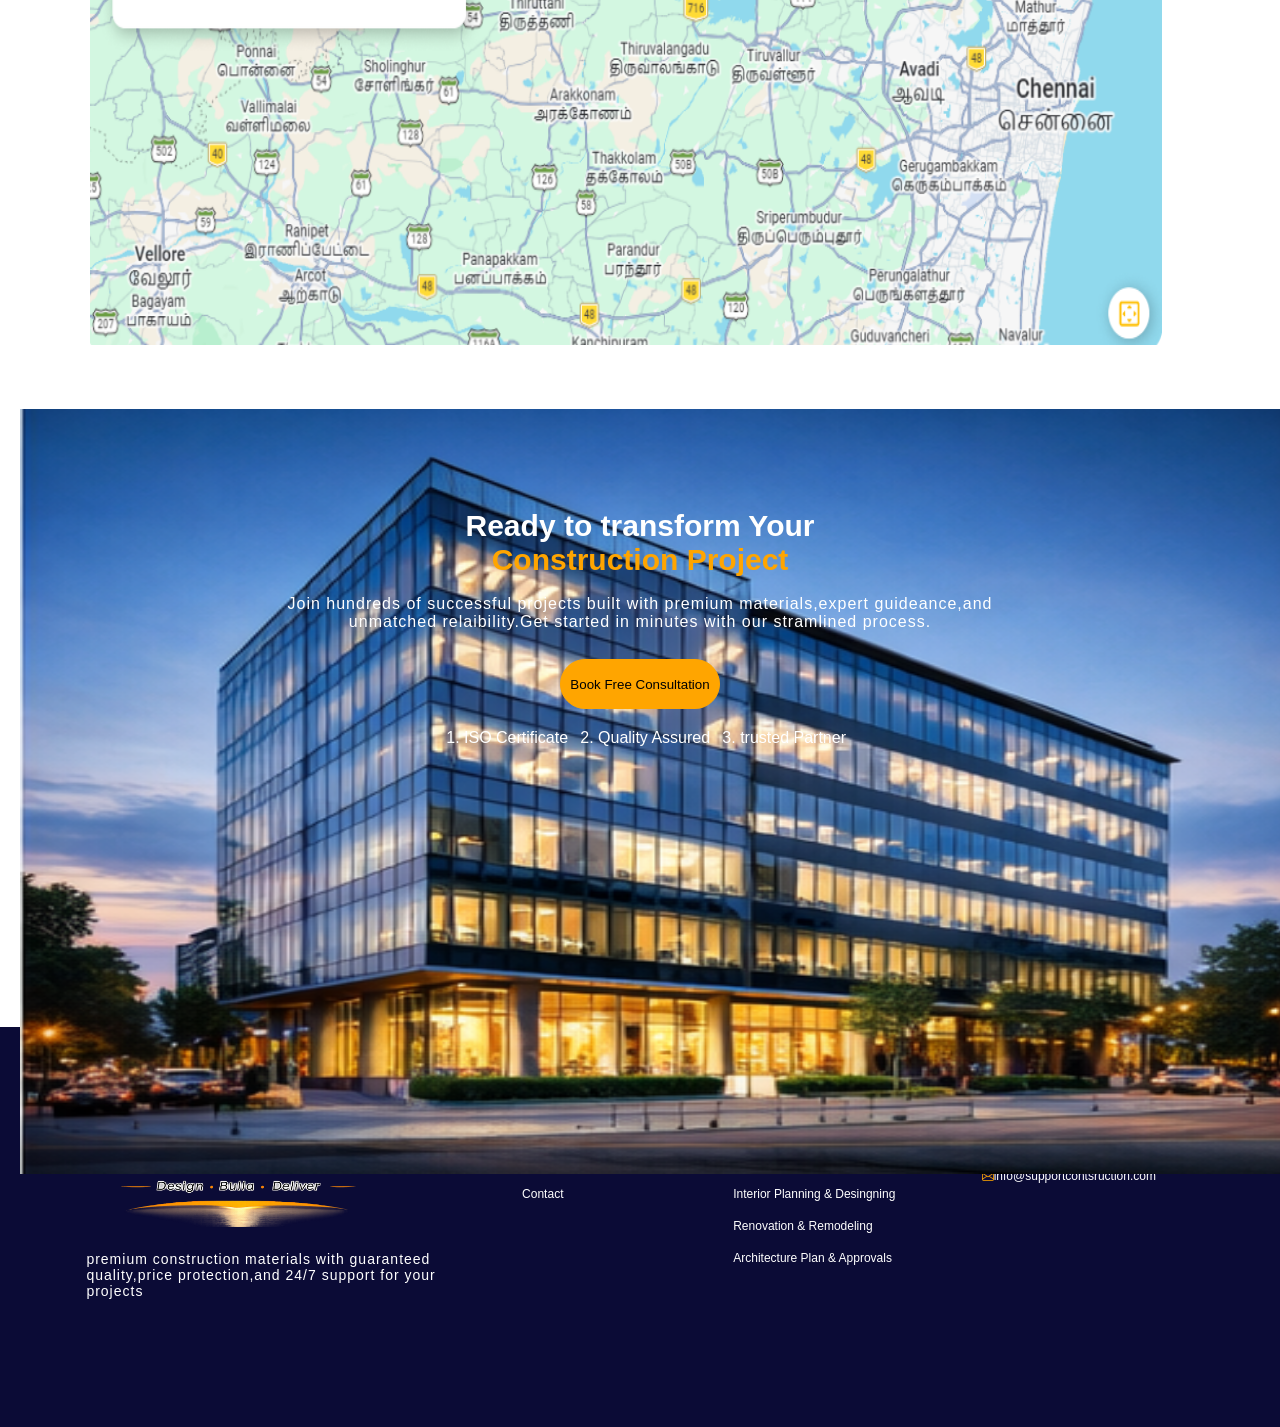
<file: Contact.html>
<!DOCTYPE html>
<html lang="en">

<head>
    <meta charset="UTF-8">
    <meta name="viewport" content="width=device-width, initial-scale=1.0">
    <title>Document</title>
    <link rel="stylesheet" href="./Css/Contact.css">
    <link rel="stylesheet" href="https://cdn.jsdelivr.net/npm/bootstrap-icons@1.13.1/font/bootstrap-icons.min.css">
</head>

<body>
    <div class="navbar">
        <img src="./images/Logo.png">
        <ul>
            <li><a href="./index.html">Home</a></li>
            <li><a href="./services.html">Services</a></li>
            <li><a href="./Project.html">Projects</a></li>
            <li><a href="./About.html">About</a></li>
            <li><a href="./Contact.html">Contact</a></li>
        </ul>
        <button class="btn">Free Consultation</button>
    </div>
    <div class="contbackimg">
      
        <div class="letsbuild">
         <h2>Let's Build Something Great Together</h2>
         <p>Have a project in mind? Get in touch with BluePeak Infra & Construction Today.Our experts are ready to guide
            you <br>
            from planning to completion</p>
       </div>
    
    </div>
   
    <div class="wholeflex">
        <div>
            <div class="help">
                <h1>We're here to <span style="color:orange">help,<br>anytime</span></h1>
            </div>
            <div class="flexes">
                <div class="offic">
                        <div class="icon">
                            <img src="./images/location.png" height="50px" width="70px">
                        </div>
                        <div class="Address">
                            <h3>Office Address</h3>
                            <p>BluePeak Infra &<br>
                                Construction <br>
                                Chennai,Tamilnadu,india</p>
                        </div>

                </div>

                
                <div class="phone">
                    <div class="phoneimg">
                        <img src="./images/phone.png" height="60px" width="60px">
                    </div>
                    <div class="phoncont">
                        <h2>Phone Number</h2>
                        <p>+91 123456789<br>
                            +91 123456789</p>
                    </div>
                </div>
                <div class="emailaddress">
                    <div class="eaddress">
                        <img src="./images/checkmark.jpg" height="80px" width="80px">
                    </div>
                    <div class="econt">
                        <h2>Email Address</h2>
                        <p>info@bluebeak.com<br>
                            support@bluebeak.com</p>
                    </div>
                </div>

                <div class="businesshours">
                    <div class="hoursimg">
                        <img src="./images/checkmark3.png" height="40px" width="50px">
                    </div>
                    <div class="hourscont">
                        <h2>Busness Hours</h2>
                        <p>
                            Monday - Friday:8:00 AM-<br>
                            6:00PM<br>
                            Saturday:9:00AM -4:00PM<br>
                            Sunday:Closed
                        </p>
                    </div>
                </div>
        </div>
        </div>

        <div class="Contacts">
            <h2>Send Us a Message</h2>
            <label for="Name">Name</label><br>
            <input type="Name" placeholder="Name">
            <label for="emailaddress">Email Address</label>
            <input type="email" placeholder="Email Address"><br><br>
            <label for="Phone Number">Phone Number</label><br>
            <input type="Phone Number" placeholder="Phone Number">
            <label for="Project Type">Project type</label>
            <select>
                <option value="option1">Residental</option>
                <option value="option2">Commercial</option>
                <option value="option3">Renovation</option>
                <option value="option3">Interior</option><br><br>
        
            </select><br>
            <label for="Loaction">Location</label><br><br>
            <select>
                <option value="option1">chennai</option>
                <option value="option2">Bangalore</option>
                <option value="option3">Hyderabad</option>
                <option value="option3">Mumbai</option>
        
            </select><br>
            <textarea cols="50" rows="8">Message</textarea>
        </div>
    

  </div>

<div class="maps">
    <img src="./images/srcmap.png">
</div>
        
<div class="Readytoproject">
    <img src="./images/Pr1 (2).png" alt="read">
</div>
<div class="projectcontent">
<h3><span style="color: white;">Ready to transform Your</span><br><span style="color: orange;">Construction Project</span></h3><br>
<p>Join hundreds of successful projects built with premium materials,expert guideance,and<br>
    unmatched relaibility.Get started in minutes with our stramlined process.</p>
   <br> <button>Book Free Consultation</button>
    <ol>
        <li>ISO Certificate</li><br>
        <li>Quality Assured</li><br>
        <li>trusted Partner</li><br>
    </ol>
</div>

<footer>
    <div class="footermain">
    <div class="footer">
    <img src="./images/Logo.png" alt="footer">
    <p>premium construction materials with guaranteed<br>
    quality,price protection,and 24/7 support for your<br>
    projects</p>
    </div>
<div class="quiklinks">
    <h2>Quick Links</h2><br>
    <p>About</p><br>
    <p>Services</p><br>
    <p>projects</p><br>
    <p>Contact</p>
</div>
<div class="footerservices">
    <h2>Our Services</h2><br>
    <p>Residental Construction</p><br>
    <p>Commercial construction</p><br>
    <p>Maintenance services</p><br>
    <p>Interior Planning & Desingning</p><br>
    <p>Renovation & Remodeling</p><br>
    <p>Architecture Plan & Approvals</p>
</div>
<div class="contact">
    <h2>Contact Us</h2><br>
    <p><i class="bi bi-geo-alt map"></i>123 Construction Ave,Building Distric,<br>City12345</p><br>
    <p><i class="bi bi-telephone phn"></i>+91-123456890</p><br>
    <p><i class="bi bi-envelope mail"></i>info@supportcontsruction.com</p>
</div>

</div>

</footer>



</body>

</html>
</file>
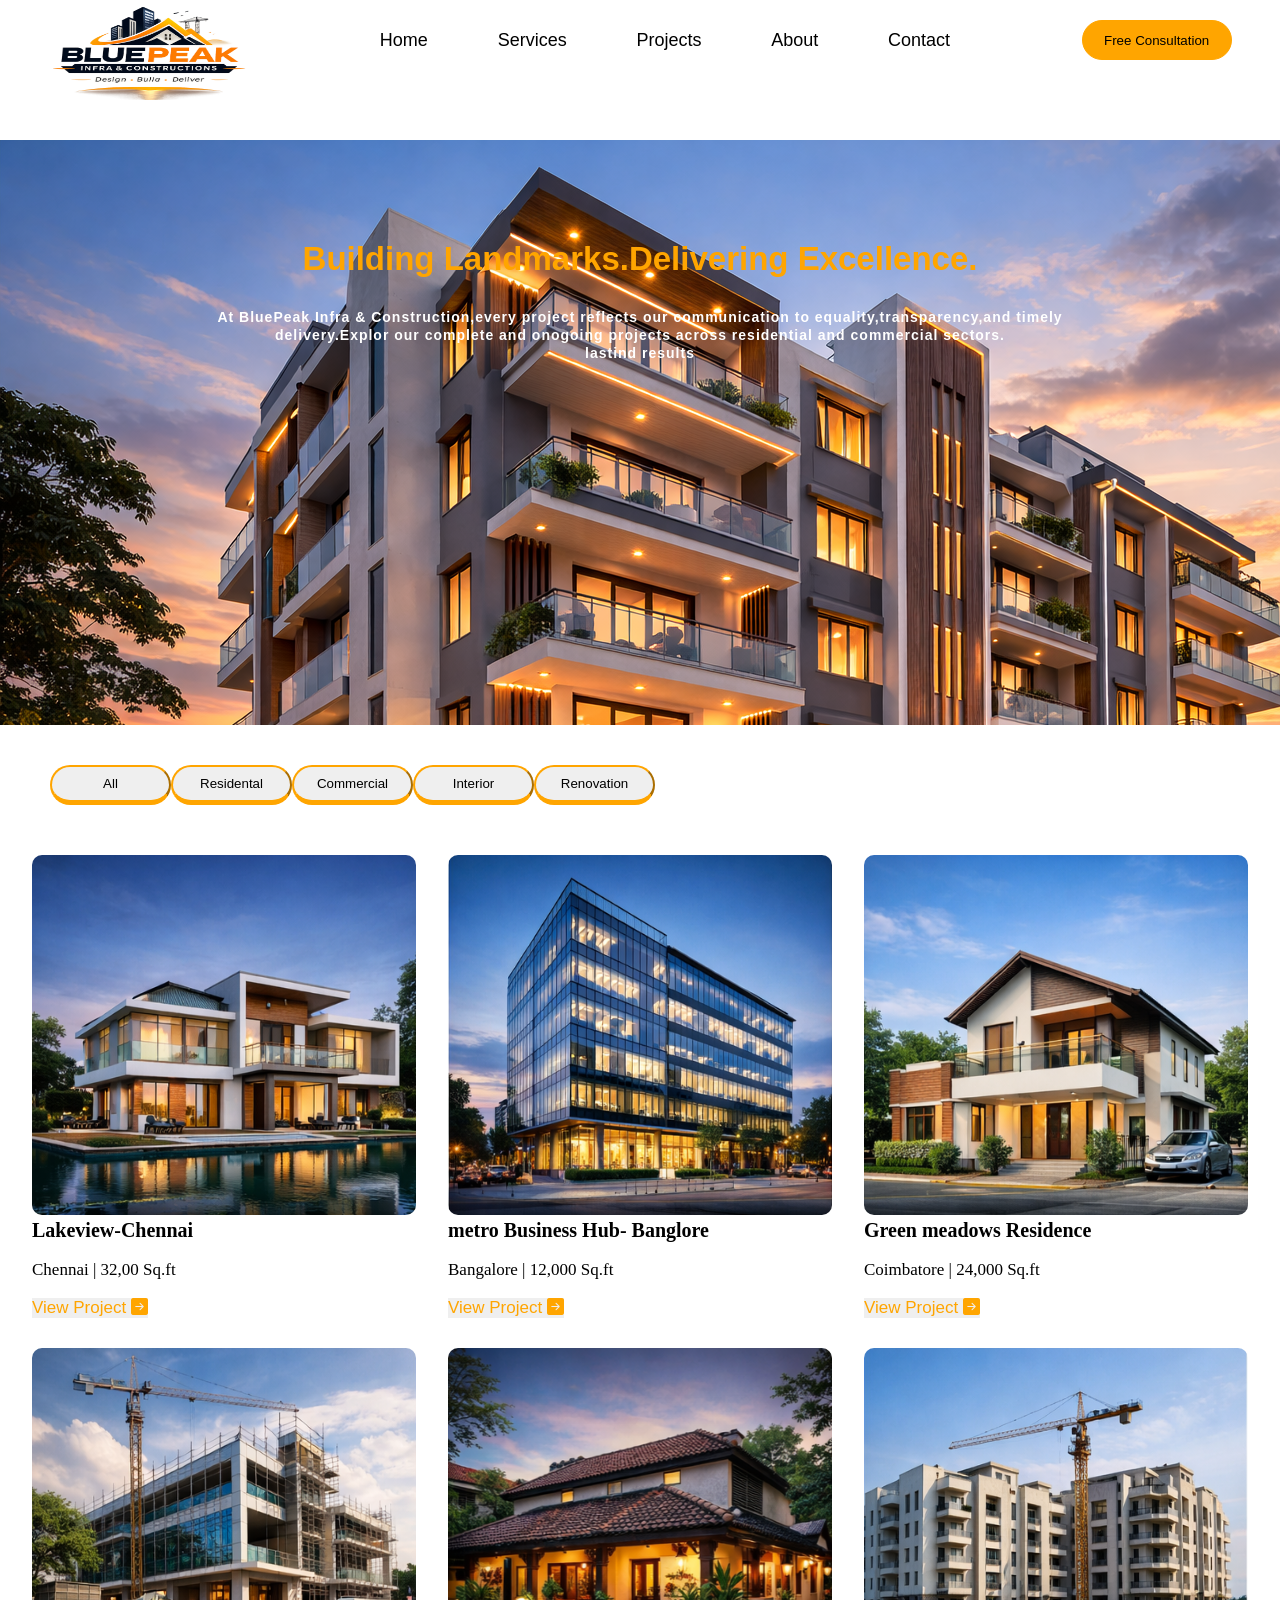
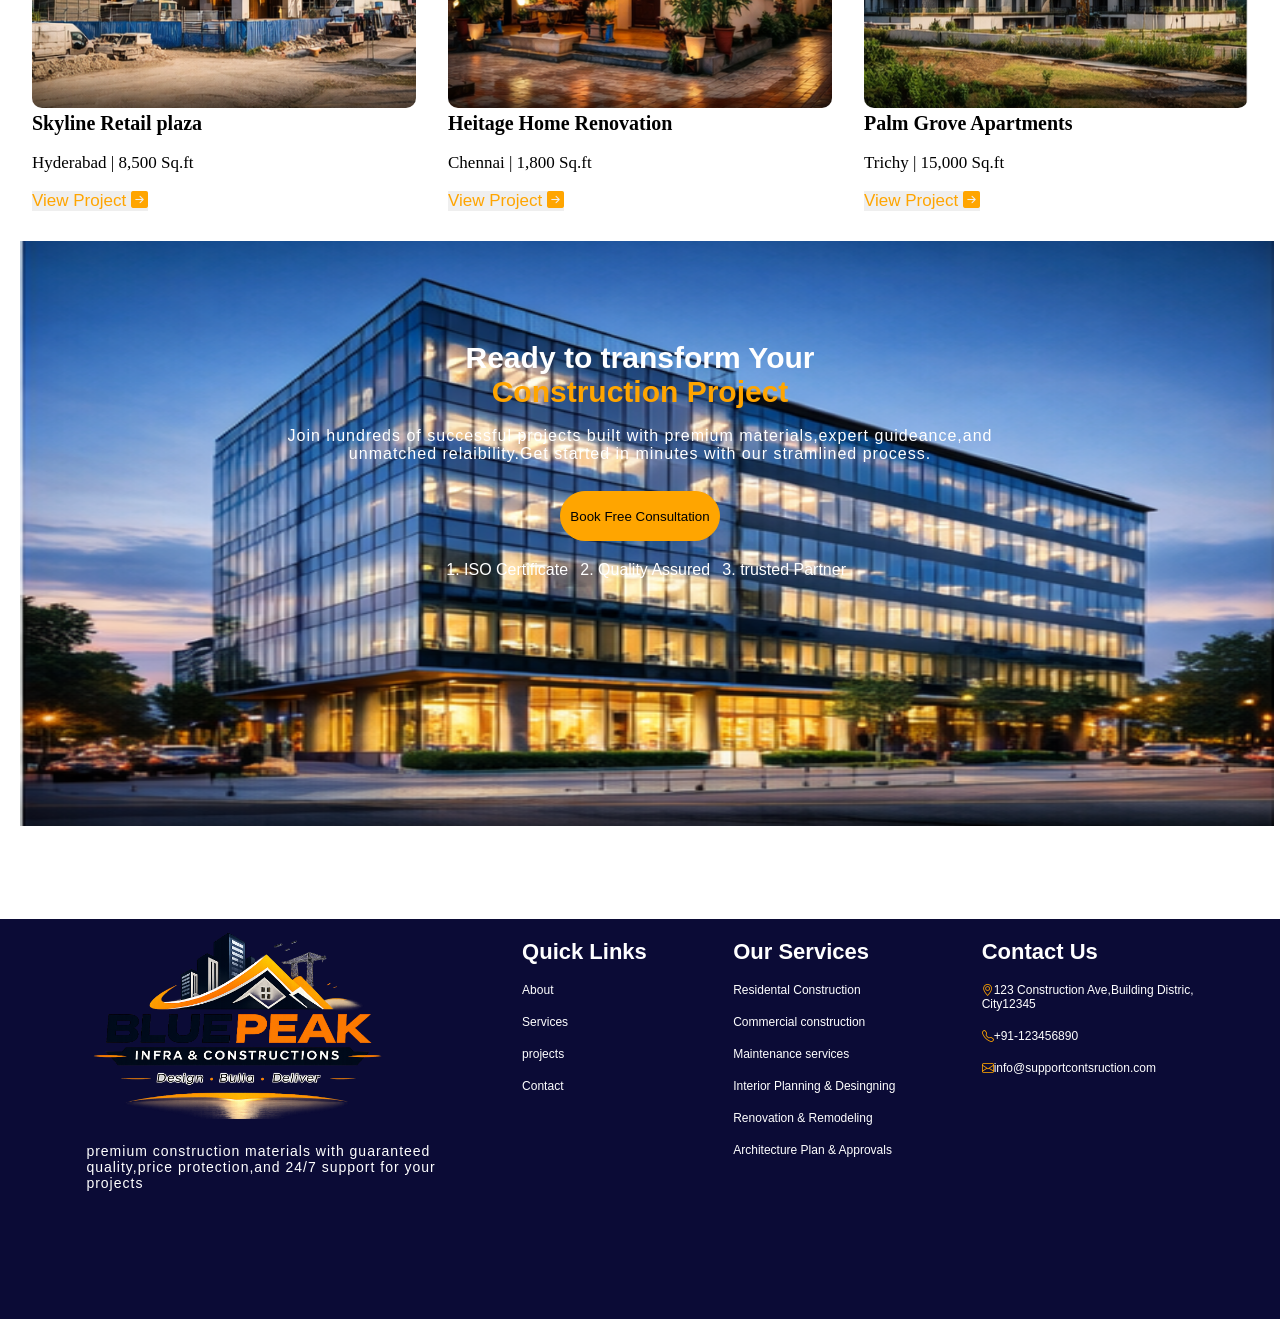
<file: Project.html>
<!DOCTYPE html>
<html lang="en">
<head>
    <meta charset="UTF-8">
    <meta name="viewport" content="width=device-width, initial-scale=1.0">
    <title>Document</title>
    <link rel="stylesheet" href="https://cdn.jsdelivr.net/npm/bootstrap-icons@1.13.1/font/bootstrap-icons.min.css">
    <link rel="stylesheet" href="./Css/Project.css">
</head>
<body>
    <div class="navbar">
        <img src="./images/Logo.png">
        <ul>
            <li><a href="./index.html">Home</a></li>
            <li><a href="./services.html">Services</a></li>
            <li><a href="./Project.html">Projects</a></li>
            <li><a href="./About.html">About</a></li>
            <li><a href="./Contact.html">Contact</a></li>
        </ul>
        <button class="btn">Free Consultation</button>
    </div>

   <div class="bannerbackimg"> 
     <div class="backimgcont">
      <h1 style="color: orange;">Building Landmarks.Delivering Excellence.</h1>
        <h4>At BluePeak Infra & Construction,every project reflects our communication to equality,transparency,and timely<br>
            delivery.Explor our complete and onogoing projects across residential and commercial sectors.<br>
            lastind results</h4>
     </div>
   </div> 
  
<div class="buttons">
    <button 1>All</button>
    <button 2>Residental</button>
    <button 3>Commercial</button>
    <button 4>Interior</button>
    <button 5>Renovation</button>
</div>
<div class="flexproject">
    <div class="bannerflex">
        <img src="./images/pr1.png" alt="projectpage">
        <h2>Lakeview-Chennai</h2><br>
        <p>Chennai | 32,00 Sq.ft</p><br>
        <button>View Project <i class="bi bi-arrow-right-square-fill"></i></button><br>
    </div>


    <div class="bannerflex">
      <img src="./images/Pr1 (2).png" alt="projectpage" height="300px" width="400px">
     <h2>metro Business Hub- Banglore</h2><br>
     <p>Bangalore | 12,000 Sq.ft</p><br>
        <button>View Project <i class="bi bi-arrow-right-square-fill"></i></button><br>
    </div>



    <div class="bannerflex">
         <img src="./images/pr3.png" alt="projectpage" height="300px" width="400px">
        <h2>Green meadows Residence</h2><br>
         <p>Coimbatore | 24,000 Sq.ft</p><br>
         <button>View Project <i class="bi bi-arrow-right-square-fill"></i></button><br>
    </div>


    <div class="bannerflex">
        <img src="./images/pr4.png" alt="projectpage" height="300px" width="400px">
        <h2>Skyline Retail plaza</h2><br>
        <p>Hyderabad | 8,500 Sq.ft</p><br>
        <button>View Project <i class="bi bi-arrow-right-square-fill"></i></button><br>
    </div>


        <div class="bannerflex">
             <img src="./images/pr5.png" alt="projectpage" height="300px" width="400px">
            <h2>Heitage Home Renovation</h2><br>
              <p>Chennai | 1,800 Sq.ft</p><br>
                 <button>View Project <i class="bi bi-arrow-right-square-fill"></i></button><br>
        </div>


     <div class="bannerflex">
        <img src="./images/pr6.png" alt="projectpage" height="300px" width="400px">
        <h2>Palm Grove Apartments</h2><br>
        <p>Trichy | 15,000 Sq.ft</p><br>
        <button>View Project <i class="bi bi-arrow-right-square-fill"></i></button><br>
    </div>
</div>


<div class="Readytoproject">
    <img src="./images/Pr1 (2).png" alt="read">
</div>
<div class="projectcontent">
<h3><span style="color: white;">Ready to transform Your</span><br><span style="color: orange;">Construction Project</span></h3><br>
<p>Join hundreds of successful projects built with premium materials,expert guideance,and<br>
    unmatched relaibility.Get started in minutes with our stramlined process.</p>
   <br> <button>Book Free Consultation</button>
    <ol>
        <li>ISO Certificate</li><br>
        <li>Quality Assured</li><br>
        <li>trusted Partner</li><br>
    </ol>
</div>

<footer>
    <div class="footermain">
    <div class="footer">
    <img src="./images/Logo.png" alt="footer">
    <p>premium construction materials with guaranteed<br>
    quality,price protection,and 24/7 support for your<br>
    projects</p>
    </div>
<div class="quiklinks">
    <h2>Quick Links</h2><br>
    <p>About</p><br>
    <p>Services</p><br>
    <p>projects</p><br>
    <p>Contact</p>
</div>
<div class="footerservices">
    <h2>Our Services</h2><br>
    <p>Residental Construction</p><br>
    <p>Commercial construction</p><br>
    <p>Maintenance services</p><br>
    <p>Interior Planning & Desingning</p><br>
    <p>Renovation & Remodeling</p><br>
    <p>Architecture Plan & Approvals</p>
</div>
<div class="contact">
    <h2>Contact Us</h2><br>
    <p><i class="bi bi-geo-alt map"></i>123 Construction Ave,Building Distric,<br>City12345</p><br>
    <p><i class="bi bi-telephone phone"></i>+91-123456890</p><br>
    <p><i class="bi bi-envelope mail"></i>info@supportcontsruction.com</p>
</div>

</div>

</footer>




</body>
</html>
</file>
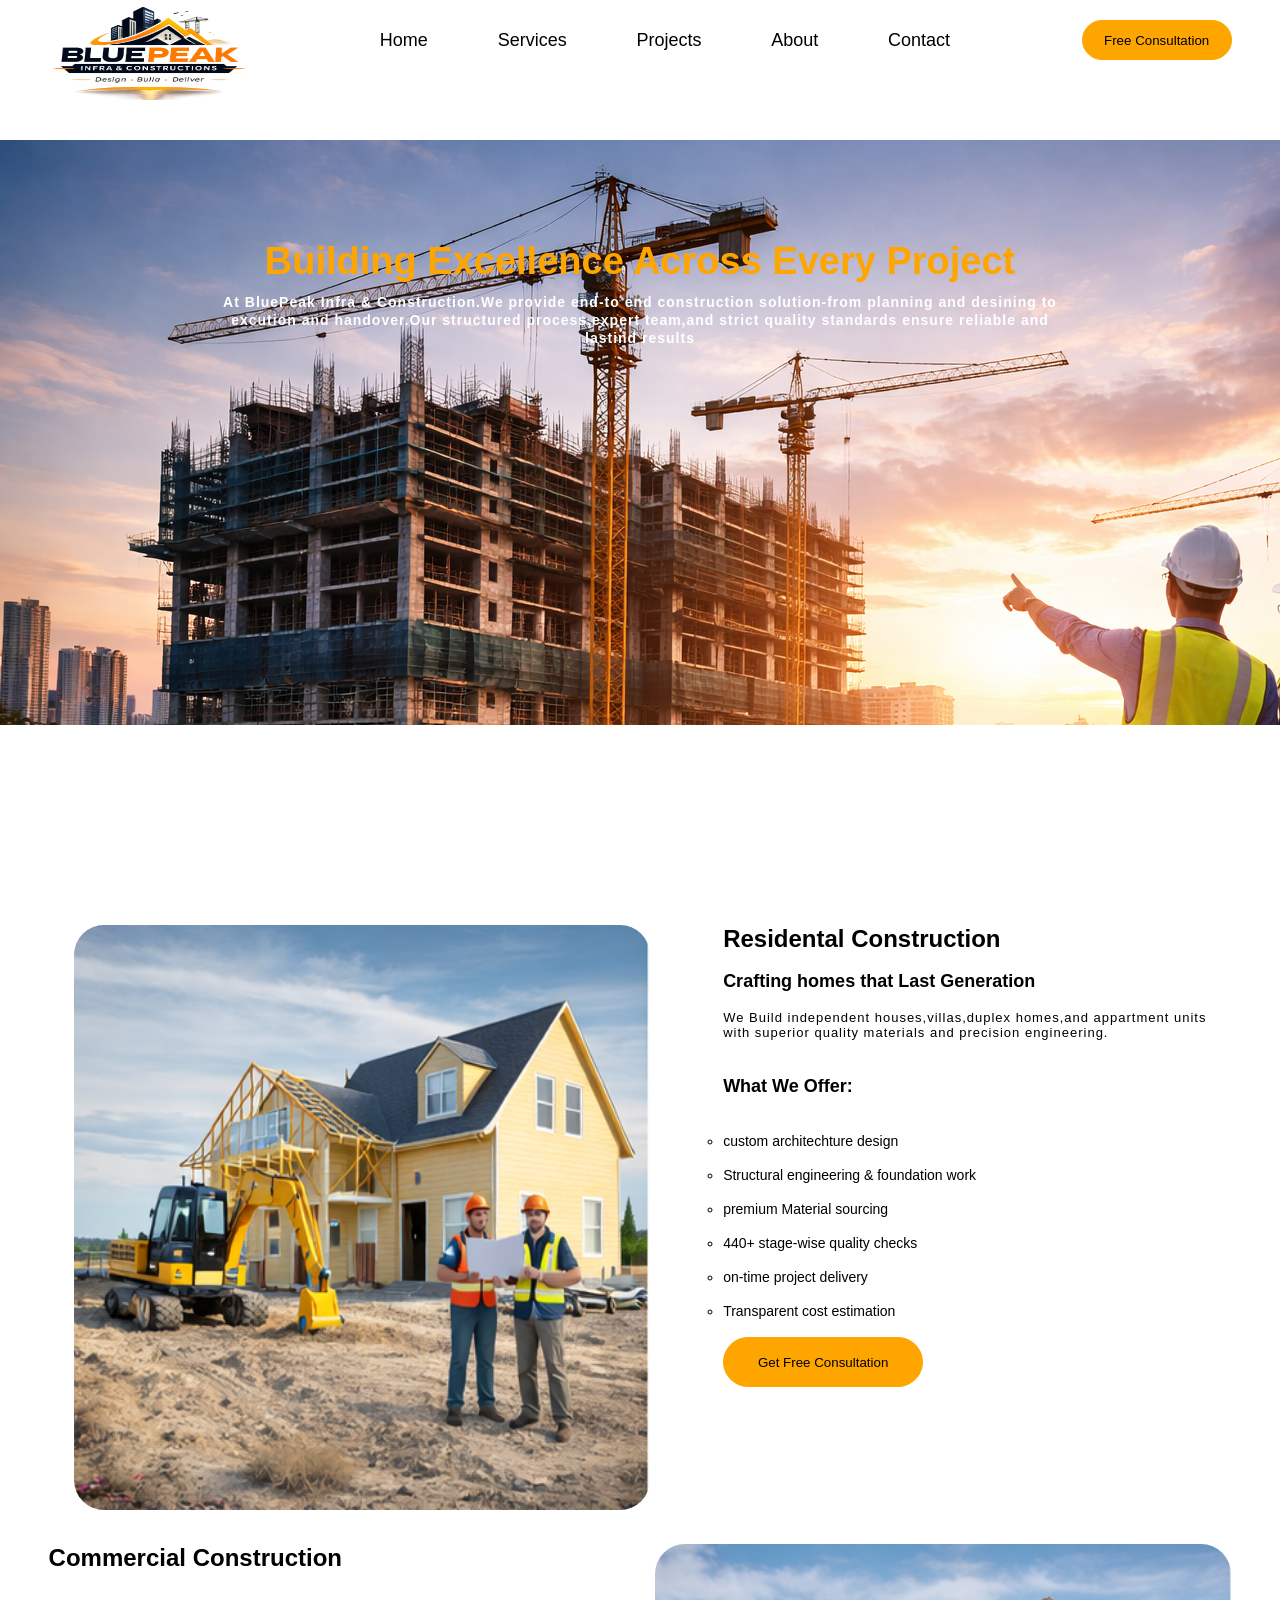
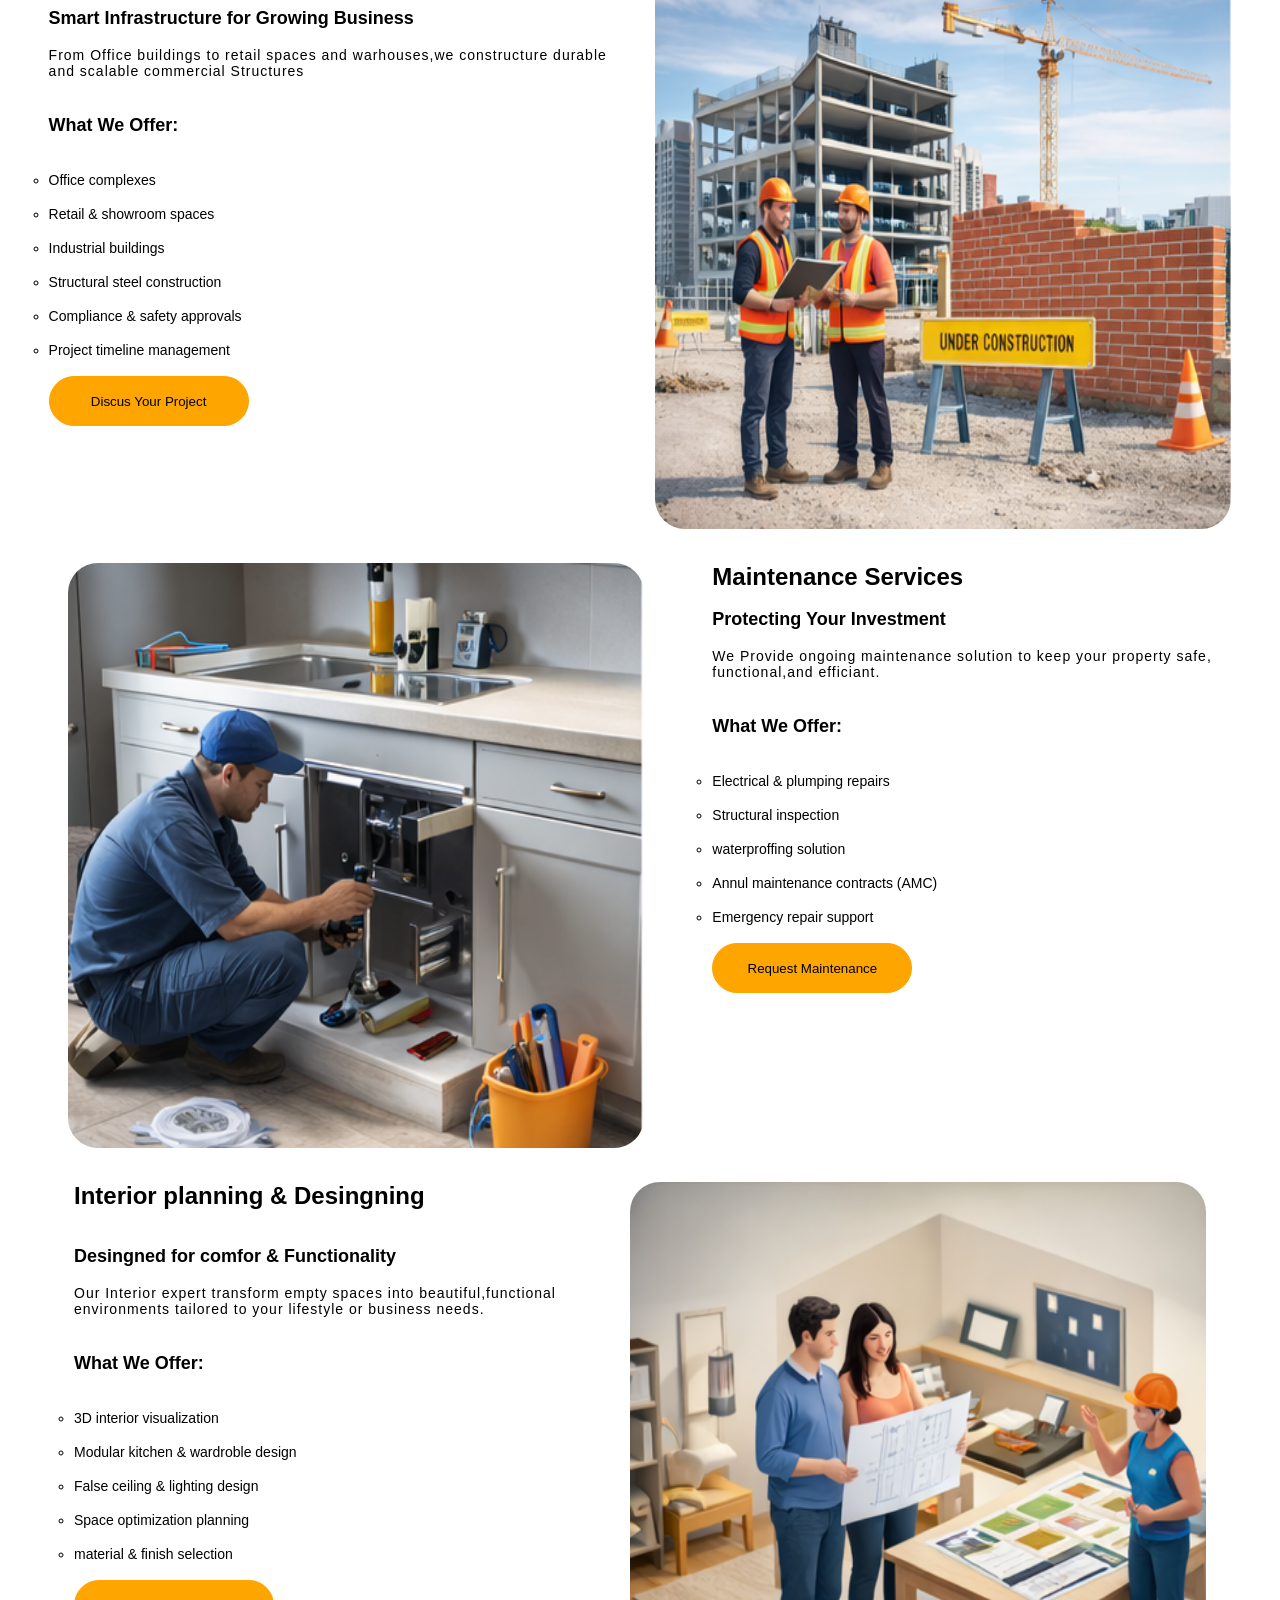
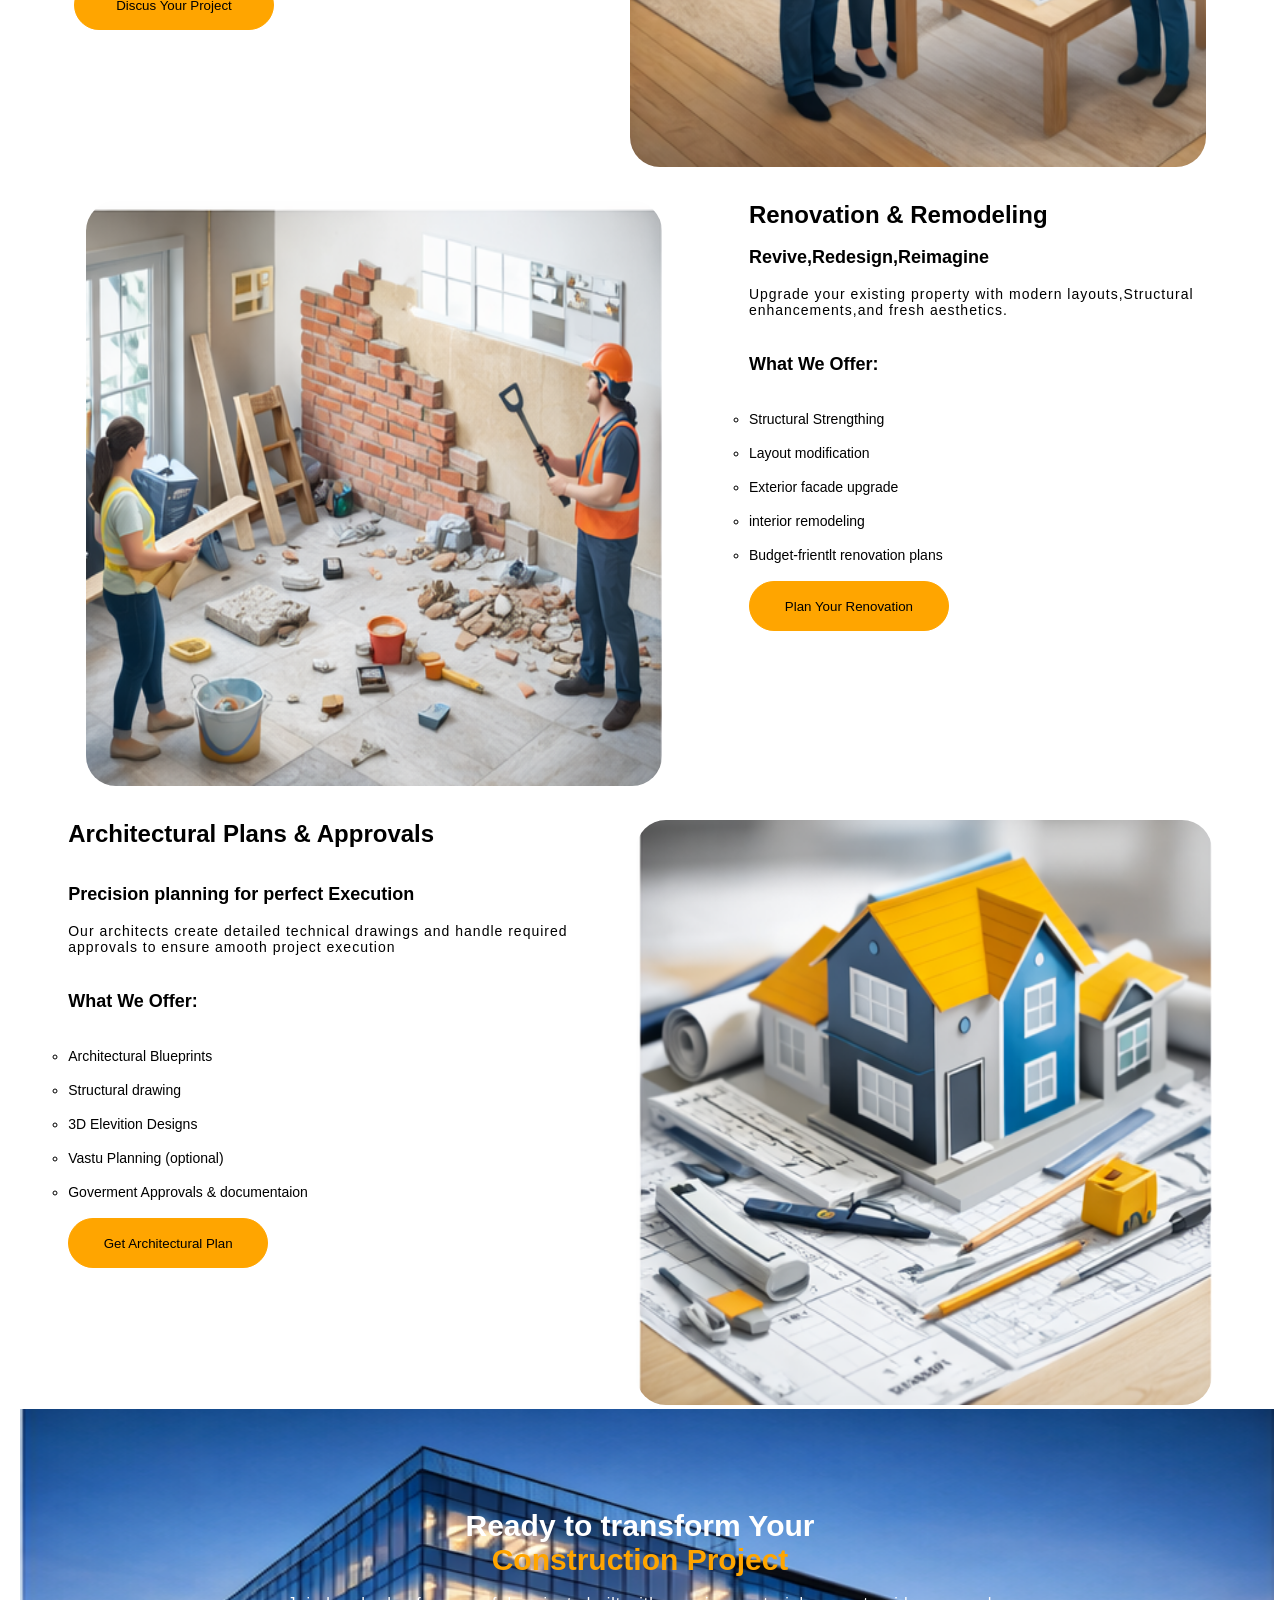
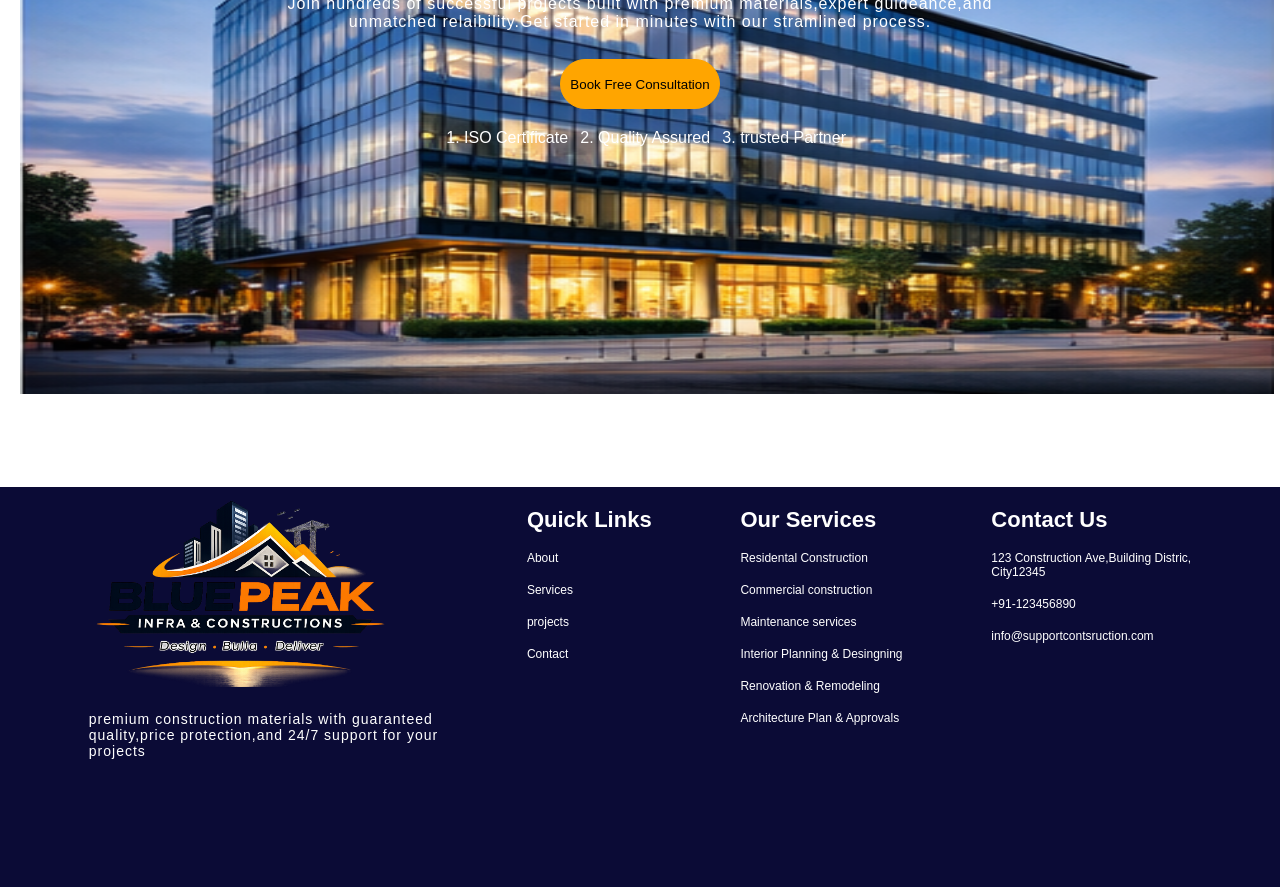
<file: services.html>
<!DOCTYPE html>
<html lang="en">
<head>
    <meta charset="UTF-8">
    <meta name="viewport" content="width=device-width, initial-scale=1.0">
    <title>Document</title>
    <link rel="stylesheet" href="./Css/Services.css">
</head>
<body>
   <div class="navbar">
        <img src="./images/Logo.png">
        <ul>
            <li><a href="./index.html">Home</a></li>
            <li><a href="./services.html">Services</a></li>
            <li><a href="./Project.html">Projects</a></li>
            <li><a href="./About.html">About</a></li>
            <li><a href="./Contact.html">Contact</a></li>
        </ul>
        <button class="btn">Free Consultation</button>
    </div> 

   <div class="bannerbackimg">
        
   <div class="backimgcont">
     <h1>Building Excellence  Across Every Project</h1>
        <h4>At BluePeak Infra & Construction.We provide end-to end construction solution-from planning and desining to<br>excution and handover.Our structured process,expert team,and strict quality standards ensure reliable and<br>
            lastind results</h4>
   </div>
   </div> 

   <div class="cards1">
            <div class="card01">
        <img src="./images/c1.png" alt="services">

    </div>
    <div class="card1cont">
        <h2>Residental Construction</h2><br>
        <h4>Crafting homes that Last Generation</h4><br>
        <p>We Build independent houses,villas,duplex homes,and appartment units<br>
            with superior quality materials and precision engineering.</p><br><br>
        <h4>What We Offer:</h4><br><br>
        <ul>
            <li>custom architechture design</li><br>
            <li>Structural engineering & foundation work</li><br>
            <li>premium Material sourcing</li><br>
            <li>440+ stage-wise quality checks</li><br>
            <li>on-time project delivery</li><br>
            <li>Transparent cost estimation</li><br>
        </ul>
        <button>Get Free Consultation</button>
    </div>
   </div>

  <div class="commercialconstruction">
     <div class="commercialcontent">
        <h2>Commercial Construction</h2><br><br>
        <h4>Smart Infrastructure for Growing Business</h4><br>
        <p>From Office buildings to retail spaces and warhouses,we constructure durable<br>
        and scalable commercial Structures</p><br><br>
        <h4>What We Offer:</h4><br><br>
        <ul>
            <li>Office complexes</li><br>
            <li>Retail & showroom spaces</li><br>
            <li>Industrial buildings</li><br>
            <li>Structural steel construction</li><br>
            <li>Compliance & safety approvals</li><br>
            <li>Project timeline management</li><br>
        </ul>
        <button>Discus Your Project</button>
    </div>
    <div class="commercialimg">
        <img src="./images/c2.png" alt="services" height="550px" width="650px">
    </div>
</div>



   <div class="maintainservices">
            <div class="maintanservices">
        <img src="./images/c3.png" alt="services" height="450px" width="650px">

    </div>
    <div class="maintancont">
        <h2>Maintenance Services</h2><br>
        <h4>Protecting Your Investment</h4><br>
        <p>We Provide ongoing maintenance solution to keep your property safe,<br>
            functional,and efficiant.</p><br><br>
        <h4>What We Offer:</h4><br><br>
        <ul>
            <li>Electrical & plumping repairs</li><br>
            <li>Structural inspection</li><br>
            <li>waterproffing solution</li><br>
            <li>Annul maintenance contracts (AMC)</li><br>
            <li>Emergency repair support</li><br>
            
        </ul>
        <button>Request Maintenance</button>
    </div>
   </div>
 

   
  <div class="InteriorPlanning">
     <div class="Interiorcont">
        <h2>Interior planning & Desingning</h2><br><br>
        <h4>Desingned for comfor & Functionality</h4><br>
        <p>Our Interior expert transform empty spaces into beautiful,functional<br>
            environments tailored to your lifestyle or business needs.</p><br><br>
        <h4>What We Offer:</h4><br><br>
        <ul>
            <li>3D interior visualization</li><br>
            <li>Modular kitchen & wardroble design</li><br>
            <li>False ceiling & lighting design</li><br>
            <li>Space optimization planning</li><br>
            <li>material & finish selection</li><br>
            
        </ul>
        <button>Discus Your Project</button>
    </div>
    <div class="interiorimg">
        <img src="./images/c4.png" alt="services" height="550px" width="650px">
    </div>
</div>



   <div class="Renovation">
            <div class="Renovationimg">
        <img src="./images/c5.png" alt="services" height="450px" width="650px">

    </div>
    <div class="Renovationcont">
        <h2>Renovation & Remodeling</h2><br>
        <h4>Revive,Redesign,Reimagine</h4><br>
        <p>Upgrade your existing property with modern layouts,Structural<br>
            enhancements,and fresh aesthetics.</p><br><br>
        <h4>What We Offer:</h4><br><br>
        <ul>
            <li>Structural Strengthing</li><br>
            <li>Layout modification</li><br>
            <li>Exterior facade upgrade</li><br>
            <li>interior remodeling</li><br>
            <li>Budget-frientlt renovation plans</li><br>
            
        </ul>
        <button>Plan Your Renovation</button>
    </div>
   </div>


 <div class="ArchitecturalPlans">
     <div class="ArchitecturalPlanscont">
        <h2>Architectural Plans & Approvals </h2><br><br>
        <h4>Precision planning for perfect Execution</h4><br>
        <p>Our architects create detailed technical drawings and handle required<br>
            approvals to ensure amooth  project execution</p><br><br>
        <h4>What We Offer:</h4><br><br>
        <ul>
            <li>Architectural Blueprints</li><br>
            <li>Structural drawing</li><br>
            <li>3D Elevition Designs</li><br>
            <li>Vastu Planning (optional)</li><br>
            <li>Goverment Approvals & documentaion</li><br>
            
        </ul>
        <button>Get Architectural Plan</button>
    </div>
    <div class="ArchitecturalPlansimg">
        <img src="./images/c6.png" alt="services" height="550px" width="650px">
    </div>
</div>


<div class="Readytoproject">
    <img src="./images/Pr1 (2).png" alt="read">
</div>
<div class="projectcontent">
<h3><span style="color: white;">Ready to transform Your</span><br><span style="color: orange;">Construction Project</span></h3><br>
<p>Join hundreds of successful projects built with premium materials,expert guideance,and<br>
    unmatched relaibility.Get started in minutes with our stramlined process.</p>
   <br> <button>Book Free Consultation</button>
    <ol>
        <li>ISO Certificate</li><br>
        <li>Quality Assured</li><br>
        <li>trusted Partner</li><br>
    </ol>
</div>

<footer>
    <div class="footermain">
    <div class="footer">
    <img src="./images/Logo.png" alt="footer">
    <p>premium construction materials with guaranteed<br>
    quality,price protection,and 24/7 support for your<br>
    projects</p>
    </div>
<div class="quiklinks">
    <h2>Quick Links</h2><br>
    <p>About</p><br>
    <p>Services</p><br>
    <p>projects</p><br>
    <p>Contact</p>
</div>
<div class="footerservices">
    <h2>Our Services</h2><br>
    <p>Residental Construction</p><br>
    <p>Commercial construction</p><br>
    <p>Maintenance services</p><br>
    <p>Interior Planning & Desingning</p><br>
    <p>Renovation & Remodeling</p><br>
    <p>Architecture Plan & Approvals</p>
</div>
<div class="contact">
    <h2>Contact Us</h2><br>
    <p><i class="bi bi-geo-alt map"></i>123 Construction Ave,Building Distric,<br>City12345</p><br>
    <p><i class="bi bi-telephone phone"></i>+91-123456890</p><br>
    <p><i class="bi bi-envelope mail"></i>info@supportcontsruction.com</p>
</div>

</div>

</footer>




</body>
</html>
</file>
<file: Css/index.css>
*{
    margin: 0;
    padding: 0;
    box-sizing: border-box;
}
body{
    width: 100%;
    margin: auto;
}
.navbar{
    display: flex;
    flex-wrap: wrap;
    justify-content: space-around;
    
}
.navbar img{
    height: 100px;
    width: 200px;
}
a{
    text-decoration: none;
    font-family:inder,sans-serif ;
    font-weight: 300px;
    font-size: 18px;
    color: black;
}   

a:hover{
    color: orange;
}
ul li{
    list-style: none;
    
}
ul{
    display: flex;
    flex-wrap: wrap;
    justify-content: space-around;
    width: 50%;
    text-align: center;
    margin-top: 30px;

}
.btn{
    margin-top: 10px;
    height: 40px;
    width: 150px;
    border: 1px solid orange;
    background-color: orange;
    border-radius: 30px;
    color: black;
    padding: 20 10 8;
}
.btn:hover{
    background-color: white;
}
.bannerimage{
    position: absolute;
    overflow: hidden;
    margin: auto;
    height: 90vh;
    width: 96vw;
    margin-left: 10px;

    
}
.bannerimage>img{
    animation: 10s ani infinite;
}
@keyframes ani {
    0%{transform: scale(1.0);}
    25%{transform: scale(1.3);}
    50%{transform: scale(1.5);}
    100%{transform: scale(1.0);}
    
}
.bannerflex{
    position: relative;
    display: flex;
    flex-wrap: wrap;
    justify-content: space-evenly;
    align-items: center;
}

.bannercontent h1 {
    font-family: inter,sans-serif;
    font-weight: 400px;
    line-height: 16px;
    size: 11px;
    color: aliceblue;
}
.bannercontent p{
    font-family: inter,sans-serif;
    font-weight: 400px;
    line-height: 16px;
    size: 11px;
    color: aliceblue;
}
.bannerform{
    box-sizing: border-box;
    border: 2px solid orange;
    border-radius: 10px;
    height: 530px;
    width: 400px;
    margin-top: 20px;
    padding: 20px;
    text-align: center;
}
.bannerform>h2{
    font-family: inter,sans-serif;
    font-weight: lighter;
    text-align: center;
    color:aliceblue
}
.bannerform>h3{
    color: aliceblue;
    font-family: inter,sans-serif;
    font-weight: lighter;
    text-align: left;
    margin-top: 20px;
    font-size: 20px;
}
.bannerform h4{
    font-family: inter,sans-serif;
    font-weight: lighter;
    text-align: left;
    color:aliceblue;
    font-size: 20px;
    margin: 10px;
}
input{
    height: 60px;
    width: 320px;
    border-radius: 10px;
    text-align: center;
    border: 1px solid orange;
    
}
select {
    height: 60px;
    width: 320px;
    border-radius: 10px;
    border: 1px solid orange;
    text-align: left;
}
h2{
    font-family: inter,sans-serif;
    font-weight: lighter;
    text-align: left;
    color:aliceblue
}

.btn {
    margin-top: 20px;
    height: 50px;
    width: 180px;
}
.btn:hover{
    background-color: aliceblue;
}
.ourservices{
    font-family: inter,sans-serif;
    font-weight: 400px;
    font-size: 20px;
    margin-top: 50px;
    padding: 30px;
    color: black;
    text-align: center;
}
.card{
    display: flex;
    flex-wrap: wrap;
    justify-content: space-evenly;
    }

.card1>h4{
   margin-top: 10px;
   font-family: inter,sans,serif;
   font-size:16px ;
   font-weight: 400px;
}
.card1>img {
    height: 40vh;
    width: 30vw;
}

.card1:hover{
    box-shadow: 5px 5px 5px 5px gray;
}

.card2>h4{
   margin-top: 10px;
   font-family: inter,sans,serif;
   font-size:16px ;
   font-weight: 400px;
}
.card2>img {
    height: 40vh;
    width: 30vw;
}

.card2:hover{
    box-shadow: 5px 5px 5px 5px gray;
}

.card3>h4{
   margin-top: 10px;
   font-family: inter,sans,serif;
   font-size:16px ;
   font-weight: 400px;
}
.card3>img {
   height: 40vh;
    width: 30vw;
}

.card3:hover{
    box-shadow: 5px 5px 5px 5px gray;
}

.card4>h4{
   margin-top: 10px;
   font-family: inter,sans,serif;
   font-size:16px ;
   font-weight: 400px;
}
.card4>img {
   height: 40vh;
    width: 30vw;
}

.card4:hover{
    box-shadow: 5px 5px 5px 5px gray;
}

.card5>h4{
   margin-top: 10px;
   font-family: inter,sans,serif;
   font-size:16px ;
   font-weight: 400px;
}
.card5>img {
  height: 40vh;
    width: 30vw;
}

.card5:hover{
    box-shadow: 5px 5px 5px 5px gray;
}

.card6>h4{
   margin-top: 10px;
   font-family: inter,sans,serif;
   font-size:16px ;
   font-weight: 400px;
}
.card6>img {
  height: 40vh;
    width: 30vw;
}

.card6:hover{
    box-shadow: 5px 5px 5px 5px gray;
}

.serviceSection{
    margin: 30px 0px;

}
.handshake{
    background-color: rgb(18, 3, 54);
    display: flex;
    flex-wrap: wrap;
    justify-content: space-evenly;
    margin: auto;
}
.handimg{
    margin-left: 20px;
}
.handcontent{
    text-align: center;
    color: aliceblue;
    margin: auto;
}
.handcontent h3{
    color: orange;
    font-family: inter,sans-serif;
    font-size: 45px;
    font-weight: 400px;
}
.handcontent p{
    margin-top: 10px;
    font-family: inter,sans-serif;
    font-size: 25px;
}
.whychoos h3{
    margin: 20px 0px;
    text-align: center;
    font-family: inter,sans-serif;
    font-size: 25px;
    font-weight: 400px;
}
.whychoos p{
    margin-bottom: 20px;
    text-align: center;
    font-family: inter,sans-serif;
}

.chooesus{
    display: flex;
    flex-wrap: wrap;
    justify-content: space-around;
    align-items: center;
    flex-wrap: wrap;
}
.gurantee{
    box-sizing: border-box;
    border: 3px solid white;
    border-left-color: orange;
    padding: 20px;
    text-align: center;
    height: 180px;
    width: 350px;
}
.gurantee img{
    height: 50px;
    width: 100px;
}
.gurantee:hover{
    box-shadow: 5px 5px 10px  10px  rgb(226, 214, 214);
}
.qualitychecks{
    box-sizing: border-box;
    border: 3px solid white;
    border-left-color: orange;
    padding: 20px;
    text-align: center;
    height: 180px;
    width: 350px;
}
.qualitychecks img{
    height: 50px;
    width: 100px;
}
.qualitychecks:hover{ 
    box-shadow: 5px 5px 10px  10px  rgb(226, 214, 214);

}

.timelydelivery{
    box-sizing: border-box;
    border-left: 3px solid white;
    border-left-color: orange;
    padding: 20px;
    text-align: center;
    height: 180px;
    width: 350px;
}


.timelydelivery img{
    height: 50px;
    width: 100px;
}
    
.timelydelivery:hover{
     box-shadow: 5px 5px 10px  10px  rgb(226, 214, 214);

}

.payment{
    margin-top: 30px;
    box-sizing: border-box;
    border: 3px solid white;
    border-left-color: orange;
    padding: 20px;
    text-align: center;
    height: 180px;
    width: 350px;   
}
.payment img{
    height: 50px;
    width: 100px;
}
.payment:hover{
    box-shadow: 5px 5px 10px  10px  rgb(226, 214, 214);

}
.Realtime{
    box-sizing: border-box;
    border: 3px solid white;
    border-left-color: orange;
    padding: 20px;
    text-align: center;
    height: 180px;
    width: 350px;
    margin-top: 30px;
}
.Realtime img{
    height: 50px;
    width: 100px;
}
.Realtime:hover{
    box-shadow: 5px 5px 10px  10px  rgb(226, 214, 214);

}
.experienceproject{
    position: absolute;
}
.experienceproject img{
    position: relative;
    height: 90vh;
    width: 100vw;
    margin-left: 10px;
    margin-top: 30px;
}

.experienceprocon{
    margin-left: 20px;
    
}
.experienceprocon h3{
    font-family:inter,sans-serif;
    font-size: 30px;
    color: aliceblue;
    margin-top: 30px;
    
}
.experienceprocon ol>li{
    font-family:inter,sans-serif;
    font-size: 15px;
    color: aliceblue;
}
.experienceprocon p{
    font-family:inter,sans-serif;
    font-size: 16px;
    color: aliceblue;
}
.bt1{
    margin-top: 10px;
    height: 40px;
    width: 150px;
    border: 1px solid orange;
    background-color: orange;
    border-radius: 30px;
    color: black;
    padding: 20 10 8;
}
.bt1:hover{
    background-color: white;
}


.Rolingimg {
    margin-left: 530px;
    padding: 50px;
    position: absolute;
   text-align: center;
   margin-right: 10px;
    transform: rotate(12deg);
    animation: 6s rotate infinite;
    
}
.Exproject{
    position:relative ;
    margin-top: 30px;
    display: flex;
    flex-wrap: wrap;
    flex-wrap: wrap;
    padding: 30px;
    border-radius: 30px;
    
    
}



@keyframes rotate {
    0%{transform: scale(1.0);}
    25%{transform: skew(1.5);}
    50%{transform: skew(-1.0);}
    100%{transform: skew(-1.0);}
   

}


.works{
    text-align: center;
    font-family: inter,sans-serif;
    
}
.works h1{
    color: orange;
    margin-top: 220px;
}
.works p{
    font-family:inter,sans-serif ;
    font-size: 18px;
    letter-spacing: 1px;
    line-height: 25px;

}
.techimg img {
    height: 300px;
    
}
.techcon{
    width: 50%;
}
.techcon h1{
    margin-top: 20px;
    font-family: inter,sans-serif;
    font-size: 30px;
    color: orange;
}
.techcon p{
   font-family: inter,sans-serif;
    font-size: 15px;
    letter-spacing: 2px;
    line-height: 25px;
    margin-top: 10px;
}
.techconsul{
    display: flex;
    flex-wrap: wrap;
    justify-content: space-evenly;
    margin-top: 30px;

}

.Booking{
    display: flex;
    flex-wrap: wrap;
    justify-content: space-evenly;
    align-items: center;
    margin-left: 10px;
}

.Booking h3{
    margin-top: 20px;
    font-family: inter,sans-serif;
    font-size: 30px;
    color: orange;
}
.Booking p{
    font-family: inter,sans-serif;
    font-size: 15px;
    letter-spacing: 2px;
    line-height: 25px;
    margin-top: 10px;
}
.Booking img{
    height: 400px;
    width: 70%;
}

.desiimg img{
    height: 400px;
    

}
.designing{
    display: flex;
    flex-wrap: wrap;
    justify-content: space-evenly;
    align-items: center;
}

.desicon{
    width: 50%;
}

.designing h1{
    margin-top: 20px;
    font-family: inter,sans-serif;
    font-size: 30px;
    color: orange;
}
.designing p{
   font-family: inter,sans-serif;
    font-size: 15px;
    letter-spacing: 2px;
    line-height: 25px;
    margin-top: 10px;
}


.Constructionimg img {
    height: 300px;
    width: 500px;
    
}
.constrcon{
    width: 50%;
}
.constructioncont h1{
    margin-top: 20px;
    font-family: inter,sans-serif;
    font-size: 30px;
    color: orange;
}
.constructioncont p{
    font-family: inter,sans-serif;
    font-size: 15px;
    letter-spacing: 2px;
    line-height: 25px;
    margin-top: 10px;
}
.Homeconstruction{
    display: flex;
    flex-wrap: wrap;
    justify-content: space-evenly;
    margin-top: 30px;

}


.movingcont{
    width: 50%;
}

.movingcont h1{
    margin-top: 20px;
    font-family: inter,sans-serif;
    font-size: 30px;
    color: orange;
}
.movingcont p{
    font-family: inter,sans-serif;
    font-size: 15px;
    letter-spacing: 2px;
    line-height: 25px;
    margin-top: 10px;
}
.movingin{
    display: flex;
    flex-wrap: wrap;
    justify-content: space-evenly;
    margin-top: 30px;

}


.ourclientsay{
    text-align: center;
    color: aliceblue;
    box-sizing: border-box;
    border: 1px solid rgb(11, 11, 54);
    background-color: rgb(11, 11, 54) ;
    height: 600px;
    width: 99%;
    margin-top: 80px;
    margin-left: 10px;
}
.ourclientsay h2{
    text-align: center;
    margin-top: 20px;
    font-family: inter,sans-serif;
    font-size: 30px;
    color: orange;
}
.ourclientsay p{
    margin-top: 20px;
    font-family: inter,sans-serif;
    font-size: 16px;
}
.testimonial{
    text-align: left;
    margin: auto;
    margin-top: 30px;
    padding: 30px;
    border: 1px solid rgb(133, 179, 145);
    height: auto;
    width: 50%;
    border-radius: 30px;
    background-color: rgb(132, 132, 168);
}
.jamesimg{
    display: flex;
    flex-wrap: wrap;
    justify-content: flex-start;
    height: 100px;
    margin-left: 20px;
    margin-top: 30px;
}
.jamesimg img{
    border-radius: 50%;
    width: 70px;
    
}
.jamesimg>h2{
    margin-left: 20px;
}
.jamesimg h4{
    margin-left: 20px;
}
.imgcontent{
    margin-left: 20px;
}
.para{
    display: flex;
    flex-wrap: wrap;
    flex-wrap: wrap;
    justify-content: space-evenly;
    margin-top: 30px;
    color: aliceblue;
    font-family: inter,sans-serif;
    font-size: 35px;  
}
.icon{
    color: gold;
}
.star{
    color: gold;
}
.partners h1{
    text-align: center;
  font-family: inter,sans-serif;
    font-size: 25px;
    line-height: 25px;
    margin-top: 20px;
    color: orange;
}
.partners p{
    text-align: center;
    font-family: inter,sans-serif;
    font-size: 20px;
    line-height: 25px;
    margin-top: 10px;
}
.carousal{
height: 250px;
margin: auto;
width: 90%;
display: grid;
place-items: center;
overflow-x: hidden;
}

.slide-track{
    display: flex;
    flex-wrap: wrap;
    width: calc(250px * 18);
    animation: scrool 40s linear infinite;
}

@keyframes scrool {
    0%{transform: translate(0);}
    100%{transform: translateX(calc(-250px * 5))}
}
.slide{
    height: 200px;
    width: 250px;
    display: flex;
    flex-wrap: wrap;
    align-items: center;
    padding: 15px;
}
img{
    width: 100%;
    transition: transform 2s;
}
img:hover{
    transform: translateZ(20px);
}
.slide::before,
.slide::after{
    background: linear-gradient(to right,rgba(255,255,255,255)0%,
        rgba(255,255,255,255)100%);
        content:'';
        height: 100%;
        position: absolute;
        width: 15%;
        z-index: 2;
}

.slide::before{
    left: 0;
    top: 0;
    transform: rotatez(180deg);
}

.slide::after{
    right: 0;
    top: 0;
    transform: rotateZ(180deg)
}

.Readytoproject{
    height: 100px;
    width: 300px;
}
.Readytoproject img{
    position: absolute;
    height: 99%;
    width: 100%;
    margin-left: 20px;
}
.projectcontent {
    position: relative;
    text-align: center;
}
.projectcontent h3{
    font-family: inter,sans-serif;
    font-size: 30px;
    text-align: center;
    
}

.projectcontent p{
    font-family: inter,sans-serif;
    font-size: 16px;
    color: white;
    letter-spacing: 1px;
    text-align: center;
    
}
.projectcontent button{
     margin-top: 10px;
    height: 50px;
    width: 160px;
    border: 1px solid orange;
    background-color: orange;
    border-radius: 30px;
    color: black;
    padding: 20 10 8;
    margin-bottom: 20px;
}
.projectcontent button:hover{
    background-color: aliceblue;
}
.projectcontent ol{
    display: flex;
    flex-wrap: wrap;
    justify-content: center;
    color:white ;
    font-family: inter,sans-serif;
    font-size: 16px;
    text-align: center;
}
.projectcontent>ol>li{
    text-align: center;
    margin-left: 30px;
}
.footer img{

    height: 200px;
    width: 300px;
}
.map{
    color: orange;
}
.phone{
    color: orange;
}
.mail{
    color: orange;
}
.footermain {
    display: flex;
    flex-wrap: wrap;
    justify-content: space-evenly;
    margin-top: 340px;
    background-color: rgb(11, 11, 54) ;
    height: 350px;
    width: 100%;
    color: white;
}
.quiklinks h2{
    font-family: inter,sans-serif;
    font-size: 22px;
    margin-top: 20px;

}
.quiklinks p{
    font-family: inter,sans-serif;
    font-size: 12px;
    color: white;
}
.footerservices h2{
    font-family: inter,sans-serif;
    font-size: 22px;  
    margin-top: 20px;
}
.footerservices p{
    font-family: inter,sans-serif;
    font-size: 12px;
    color: white;
    
}
.footer p{
    font-family: inter,sans-serif;
    font-size: 14px;
    margin-top: 20px;
    color: white;
    letter-spacing: 1px;
}
.contact h2{
    font-family: inter,sans-serif;
    font-size: 22px;
    margin-top: 20px;
}
.contact p{
    font-family: inter,sans-serif;
    font-size: 12px;
    color: white;  
}
</file>
<file: Css/About.css>
*{
    margin: 0;
    padding: 0;
    box-sizing: border-box;
}
body{
    width: 100%;
    margin: auto;
}
.navbar{
    display: flex;
    flex-wrap: wrap;
    justify-content: space-around;
    
}
.navbar img{
    height: 100px;
    width: 200px;
}
a{
    text-decoration: none;
    font-family:inder,sans-serif ;
    font-weight: 300px;
    font-size: 18px;
    color: black;
    
}   

a:hover{
    color: orange;
}
 .navbar ul li{
    list-style: none;

    
}
.navbar ul{
    display: flex;
    flex-wrap: wrap;
    justify-content: space-around;
    width: 50%;
    text-align: center;
    margin-top: 30px;

}
.btn{
    margin-top: 10px;
    height: 40px;
    width: 150px;
    border: 1px solid orange;
    background-color: orange;
    border-radius: 30px;
    color: black;
    padding: 20 10 8;
    margin-top: 20px;
}
.btn:hover{
    background-color: white;
}

.bannerimg{
    background-image: url(../images/About.png);
    background-repeat: no-repeat;
    width: 100%;
    height: 65vh;
    position: absolute;
}
.bannercont {
    margin-top: 40px;
    padding: 100px;
    padding-bottom: 10px;
    position: relative;
    text-align: center;
}
.bannercont h1{
    text-align: center;
    font-family: inter,sans-serif;
    font-size: 35px;
    color: orange;
}
.bannercont p{
     font-family: inter,sans-serif;
    font-size: 15px;
    color: white;
}
.button1{
box-sizing: border-box;
border: 0px solid rgb(174, 174, 174);
background-color: rgb(243, 242, 242);
border-bottom: 5px solid orange;
height: 130px;
width: 250px;
margin-top: 360px;
text-align: center;
padding: 30px;
font-family: inter,sans-serif;
font-size: 18px;
border-radius: 15px;
margin-left: 50px;
}

.button1 h2{
font-family: inter,sans-serif;
font-size: 20px;
}



.button2 h2{
font-family: inter,sans-serif;
font-size: 20px;
}


.buttons{
    position: relative;
    display: flex;

    
}

.story h2{
    font-family: inter,sans-serif;
    font-size: 30px;
    margin-bottom: 10px;
}
.story p{
    width: 400px;
    font-family: inter,sans-serif;
    font-size: 18px;
    letter-spacing: 1px;
    line-height: 27px;
}
.storyimg1 img{
    border-radius: 20px;
    height: 70vh;
    width: 23vw;
}

.storyimg2 img{
    border-radius: 20px;
    height: 50vh;
    width: 40vw;
}
.ourstory{
    display: flex;
    flex-wrap: wrap;
    justify-content: space-evenly;
    margin: auto;
    margin-top: 30px;
    padding: 30px;
    margin-left: 20px;
}
.mission{
    padding: 20px;
    height: 300px;
    width: 500px;
    box-sizing: border-box;
    border: 1px solid darkblue;
    background-color: rgb(3, 3, 56);
    text-align: center;
    color: white;
    font-size: 20px;
    border-radius: 20px;
}
.eye{
    padding: 20px;
     height: 300px;
    width: 500px;
    box-sizing: border-box;
    border: 1px solid darkblue;
    background-color: orange;
    text-align: center; 
    color: white;
     font-size: 20px;
    border-radius: 20px;
}
.vision{
    display: flex;
    flex-wrap: wrap;
    justify-content: space-evenly;
}
.mission h2{
    margin:10px 10px;
}
.vision h2{
    margin: 10px 10px;
}
h1{
    text-align: center;
    margin-top: 20px;
    margin-bottom: 20px;
    font-family: inter,sans-serif;
    font-size: 35px;
}
.core1{
    box-sizing: border-box;
   border: 1px solid rgb(170, 174, 174);
   background-color: rgb(252, 249, 249);
    height: 180px;
    width: 300px;
    text-align: center;
}
.core1:hover{
    box-shadow: 1px 1px 1px 1px;
    border-bottom: 3px solid orange;
    animation: shake .10s;
}
.ourcores img{
    margin-top: 10px;
}
.ourcores h3{
    margin-top: 10px;
    font-family: inter,sans-serif;
    font-size: 25px;
}
.ourcores p{
    margin-top: 10px;
    font-family: inter,sans-serif;
    font-size: 14px;
    text-align: center;
    letter-spacing: 1px;
}
 @keyframes shake {
  0% { transform: translate(1px, 1px) rotate(0deg); }
 }
.ourcores{
    display: flex;
    flex-wrap: wrap;
    justify-content: space-evenly;
    align-items: center;
}
.team h2{
    text-align: center;
    margin-top: 20px;
    font-family: inter,sans-serif;
    font-size: 35px;
}
.team p{
    text-align: center;
    margin-top: 10px;
    font-family: inter,sans-serif;
    font-size: 16px;
    letter-spacing: 1px;
    margin-bottom: 20px; 

}
.ourteams{
    display: flex;
    flex-wrap: wrap;
    justify-content: space-evenly;
   
 

}
.teamimg1 img{
    border-radius: 50%;
   
    
}
.img{
    width: 200px;
    height: 100px;
    overflow: hidden;
}
.teamimg1 img:hover{
    transform: scale(1.1);
}
.teamimg1 h3{
    font-family: inter,sans-serif;
    font-size: 18px;
    margin-top: 10px;
    margin-bottom: 5px;
}
.teamimg1 p{
    font-family: inter,sans-serif;
    font-size: 15px;
    margin-bottom: 30px;
}



.Readytoproject{
    height: 100px;
    width: 300px;
}
.Readytoproject img{
    position: absolute;
   height: 65vh;
    width: 98%;
    margin-left: 20px;
    background-image: linear-gradient(darkblue, yellow, blue)
}
.projectcontent {
    position: relative;
    text-align: center;
}
.projectcontent h3{
    font-family: inter,sans-serif;
    font-size: 30px;
    
}

.projectcontent p{
    font-family: inter,sans-serif;
    font-size: 16px;
    color: white;
    letter-spacing: 1px;
    
}
.projectcontent button{
     margin-top: 10px;
    height: 50px;
    width: 160px;
    border: 1px solid orange;
    background-color: orange;
    border-radius: 30px;
    color: black;
    padding: 20 10 8;
    margin-bottom: 20px;
}
.projectcontent button:hover{
    background-color: aliceblue;
}
.projectcontent ol{
    display: flex;
    flex-wrap: wrap;
    justify-content: center;
    color:white ;
    font-family: inter,sans-serif;
    font-size: 16px;
    text-align: center;
}
.projectcontent>ol>li{
    text-align: center;
    margin-left: 30px;
}
.footer img{

    height: 200px;
    width: 300px;
}
.map{
    color: orange;
}
.phone{
    color: orange;
}
.mail{
    color: orange;
}
.footermain {
    display: flex;
    flex-wrap: wrap;
    justify-content: space-evenly;
    margin-top: 340px;
    background-color: rgb(11, 11, 54) ;
    height: 400px;
    width: 100%;
    color: white;
}
.quiklinks h2{
    font-family: inter,sans-serif;
    font-size: 22px;
    margin-top: 20px;

}
.quiklinks p{
    font-family: inter,sans-serif;
    font-size: 12px;
    color: white;
}
.footerservices h2{
    font-family: inter,sans-serif;
    font-size: 22px;  
    margin-top: 20px;
}
.footerservices p{
    font-family: inter,sans-serif;
    font-size: 12px;
    color: white;
    
}
.footer p{
    font-family: inter,sans-serif;
    font-size: 14px;
    margin-top: 20px;
    color: white;
    letter-spacing: 1px;
}
.contact h2{
    font-family: inter,sans-serif;
    font-size: 22px;
    margin-top: 20px;
}
.contact p{
    font-family: inter,sans-serif;
    font-size: 12px;
    color: white;  
}
</file>
<file: Css/Contact.css>
*{
    margin: 0;
    padding: 0;
    box-sizing: border-box;
}
body{
    width: 100%;
    margin: auto;
}
.navbar{
    display: flex;
    flex-wrap: wrap;
    justify-content: space-around;
    
}
.navbar img{
    height: 100px;
    width: 200px;
}
a{
    text-decoration: none;
    font-family:inder,sans-serif ;
    font-weight: 300px;
    font-size: 18px;  
    color: black;
    
}   

a:hover{
    color: orange;
}
 .navbar ul li{
    list-style: none;

    
}
.navbar ul{
    display: flex;
    flex-wrap: wrap;
    justify-content: space-around;
    width: 50%;
    text-align: center;
    margin-top: 30px;

}
.btn{
    margin-top: 10px;
    height: 40px;
    width: 150px;
    border: 1px solid orange;
    background-color: orange;
    border-radius: 30px;
    color: black;
    padding: 20 10 8;
    margin-top: 20px;
}
.btn:hover{
    background-color: white;
}
.contbackimg {
   background-image: url(../images/About.png);
   width: 100%;
   height: 65vh;
}

.letsbuild{
    text-align: center;
    padding: 100px;
    padding-bottom: 10px;
}

.letsbuild h2{
    margin-top: 20px;
    font-family: inter,sans-serif;
    font-size: 45px;
    color: orange;
}
.letsbuild p{
    margin-top: 10px;
    font-family: inter,sans-serif;
    font-size: 15px;
    letter-spacing: 1px;
    color: white;
}

.were {
    margin-top: 220px;
    margin-left: 30px;
}

.offic{
    display: flex;
    align-items: center;
    flex-wrap: wrap;
    box-sizing: border-box;
    box-shadow: 1px 1px 1px 1px;
    height: 120px;
    width: 300px;
    border-radius: 20px;
    border: none;
    margin-top: 30px;
  
}


.offic:hover{
    box-shadow: 1px 1px 1px 1px;
    border-bottom: 5px solid orange;
      animation: shake .10s ;
}

 @keyframes shake {
  0% { transform: translate(1px, 1px) rotate(0deg); }

}
.icon{
   margin-top: 10px; 
}
.Address h3 {
 font-family: intra,sans-serif;
 font-size: 20px;
 text-align: center;
 margin-top: 10px;
 margin-left: 10px;
 margin-bottom: 10px;

    
}
.Address p{
 font-family: intra,sans-serif;
 font-size: 14px;
 margin-left: 10px;
 text-align: center;
}

.phone{
    box-sizing: border-box;
    border: 1px solid ;
    height: 120px;
    width: 300px;
    text-align: center;
    margin-top: 30px;
    border-radius: 20px;
    border: none;
    box-shadow: 1px 1px 1px 1px;
  

}
 

.phone:hover{
    box-shadow: 1px 1px 1px 1px;
    border-bottom: 5px solid orange;
    animation: shake 10s;
}

@keyframes shake {
  0% { transform: translate(1px, 1px) rotate(0deg); }
 }

.phone h2{
    font-family: inter,sans-serif;
    font-size: 25px;
}

.phone{
    display: flex;
    flex-wrap: wrap;
    justify-content: space-evenly;
    margin-top: 30px;
    margin-left: 20px;
}

.phone img{
    margin-top: 20px;
}
.phoncont h2{
    margin-top: 30px;
}
.phoncont p{
    margin-top: 10px;
}

.emailaddress{
    display: flex;
    flex-wrap: wrap;
    box-sizing: border-box;
    border: 1px solid ;
    height: 120px;
    width: 300px;
    text-align: center;
    margin-top: 30px;
    border-radius: 20px;
    border: none;
    padding: 20px;
    box-shadow: 1px 1px 1px 1px;
  
}
.emailaddress h2{
    font-family: inter,sans-serif;
    font-size: 25px;
}
.emailaddress p{
       font-family: inter,sans-serif;
    font-size: 15px;
}


.emailaddress:hover{
    box-shadow: 2px 3px 5px 5px;
    border-bottom: 5px solid orange;
    animation: shake 10s;
}

@keyframes shake {
  0% { transform: translate(1px, 1px) rotate(0deg); }
 }

.businesshours{
     display: flex;
    flex-wrap: wrap;
    box-sizing: border-box;
    border: 1px solid ;
    height: 125px;
    width: 300px;
    text-align: center;
    margin-top: 20px;
    border-radius: 20px;
    border: none;
    padding: 20px;
    box-shadow: 1px 1px 1px 1px ;
}
.hoursimg img{
    margin-right: 10px;
}
.businesshours h2{
    font-family: inter,sans-serif;
    font-size: 25px;
}
.businesshours p{
    font-family: inter,sans-serif;
    font-size: 15px;
    margin-top: 5px;
}


.businesshours:hover{
    box-shadow: 2px 3px 5px 5px;
    border-bottom: 5px solid orange;
    animation: shake 10s;
}

@keyframes shake {
  0% { transform: translate(1px, 1px) rotate(0deg); }
 }

 
.flexes{
    display: flex;
    flex-wrap: wrap;
    justify-content: space-evenly;
    align-items: center;
    margin-top: 80px;
}

.wholeflex{
    width: 100%;
    display: flex;
    justify-content: space-evenly;
    align-items:center;
}
.help{
margin-top: 30px;
}

.Contacts{
    margin-left: 30px;
    box-sizing: border-box;
    box-shadow: 2px 2px 2px 2px rgb(182, 180, 180);
    height: 70vh;
    width: 80%;
    margin-left: 30px;
    margin-right: 30px;
    padding: 30px;
    margin-top: 100px;
}
.Contacts h2{
    font-family: inter,sans-serif;
    font-size: 23px;
    text-align: center;
    margin-top: 10px;
}
.Contacts label{
    margin-left: 10px;
    font-family: inter,sans-serif;
    font-size: 16px;
    letter-spacing: 1px;
    
}
.Contacts input{
    height: 40px;
    width: 200px;
    box-shadow: 1px 1px 1px 1px;
    border: 1px solid  #dee4e4;
    border-radius: 5px;
}

select{
    height: 40px;
    width: 200px;
    box-shadow: 1px 1px 1px 1px;
    border: 1px solid  rgb(170, 174, 174);
    border-radius: 5px;
    margin-bottom: 20px;
}

.maps img{
    margin-left: 50px;
    padding: 40px;
    margin-top: 30px;
    margin-bottom: 20px;
    height: 60vh;
    width: 90%;
}



.Readytoproject{
    height: 100px;
    width: 300px;
}
.Readytoproject img{
    position: absolute;
    height: 85vh;
    width: 100%;
    margin-left: 20px;
  
  background-image: linear-gradient(darkblue, yellow, blue)
}
.projectcontent {
    position: relative;
    text-align: center;
}
.projectcontent h3{
    font-family: inter,sans-serif;
    font-size: 30px;
    
}

.projectcontent p{
    font-family: inter,sans-serif;
    font-size: 16px;
    color: white;
    letter-spacing: 1px;
    
}
.projectcontent button{
     margin-top: 10px;
    height: 50px;
    width: 160px;
    border: 1px solid orange;
    background-color: orange;
    border-radius: 30px;
    color: black;
    padding: 20 10 8;
    margin-bottom: 20px;
}
.projectcontent button:hover{
    background-color: aliceblue;
}
.projectcontent ol{
    display: flex;
    flex-wrap: wrap;
    justify-content: center;
    color:white ;
    font-family: inter,sans-serif;
    font-size: 16px;
    text-align: center;
}
.projectcontent>ol>li{
    text-align: center;
    margin-left: 30px;
}
.footer img{

    height: 200px;
    width: 300px;
}
.map{
    color: orange;
}
.phn{
    color: orange;
}
.mail{
    color: orange;
}
.footermain {
    display: flex;
    flex-wrap: wrap;
    justify-content: space-evenly;
    margin-top: 280px;
    background-color: rgb(11, 11, 54) ;
    height: 400px;
    width: 100%;
    color: white;
}
.quiklinks h2{
    font-family: inter,sans-serif;
    font-size: 22px;
    margin-top: 20px;

}
.quiklinks p{
    font-family: inter,sans-serif;
    font-size: 12px;
    color: white;
}
.footerservices h2{
    font-family: inter,sans-serif;
    font-size: 22px;  
    margin-top: 20px;
}
.footerservices p{
    font-family: inter,sans-serif;
    font-size: 12px;
    color: white;
    
}
.footer p{
    font-family: inter,sans-serif;
    font-size: 14px;
    margin-top: 20px;
    color: white;
    letter-spacing: 1px;
}
.contact h2{
    font-family: inter,sans-serif;
    font-size: 22px;
    margin-top: 20px;
}
.contact p{
    font-family: inter,sans-serif;
    font-size: 12px;
    color: white;  
}
</file>
<file: Css/Project.css>
*{
    margin: 0;
    padding: 0;
    box-sizing: border-box;
}
body{
    width: 100%;
    margin: auto;
}
.navbar{
    display: flex;
    flex-wrap: wrap;
    justify-content: space-around;
    
}
.navbar img{
    height: 100px;
    width: 200px;
}
a{
    text-decoration: none;
    font-family:inder,sans-serif ;
    font-weight: 300px;
    font-size: 18px;
    color: black;
}   

a:hover{
    color: orange;
}
 .navbar ul li{
    list-style: none;

    
}
.navbar ul{
    display: flex;
    flex-wrap: wrap;
    justify-content: space-around;
    width: 50%;
    text-align: center;
    margin-top: 30px;

}
.btn{
    margin-top: 10px;
    height: 40px;
    width: 150px;
    border: 1px solid orange;
    background-color: orange;
    border-radius: 30px;
    color: black;
    padding: 20 10 8;
    margin-top: 20px;
}
.btn:hover{
    background-color: white;
}
.bannerbackimg {
  background-image: url(../images/About.png);
    width: auto;
    height: 65vh;
  
}
.bannerbackimg img{
     height: 100%;
     width: 100%;
}
.backimgcont{
    position: relative;
   }
   .backimgcont h1{
    margin-top: 40px;
    font-family: inter,sans-serif;
    font-size: 33px;
    text-align: center;
     padding: 100px;
    padding-bottom: 10px;
    color: orange;
   }
    .backimgcont h4{
    margin-top: 20px;
    font-family: inter,sans-serif;
    font-size: 14px;
    text-align: center;
    color: white;
    letter-spacing: 1px;
    line-height: 18px;
   }

   .buttons{
    display: flex;
    flex-wrap: wrap;
    margin-left: 30px;
    align-items: center;
    margin-top: 20px;
    padding: 20px;
    border-radius: 30px;
    
   }
  .buttons button{
    height: 40px;
    width: 100px;
    width: 10%;
    border-radius: 30px;
    border-color: orange;
    border-bottom: 5px solid orange;
  }
  .bannerflex h2{
    font-family: inter,sans=serif;
    font-size: 20px;
  }
  .bannerflex p{
     font-family: inter,sans=serif;
    font-size: 17px;
  }
  .bannerflex button{
    color: orange;
    font-family: inter,sans=serif;
    font-size: 17px;
    border: none;
    margin-bottom: 30px;
  }
 .bannerflex img{
    height: 40vh;
    width:30vw;
 }



  .flexproject {
    display: flex;
    flex-wrap: wrap;
    justify-content: space-evenly;
    align-items: center;
    margin-top: 30px;
  }
  .flexproject img{
    border-radius: 10px;
  }

  

.Readytoproject{
    height: 100px;
    width: 300px;
}
.Readytoproject img{
    position: absolute;
    height: 65vh;
    width: 98%;
    margin-left: 20px;
  
  background-image: linear-gradient(darkblue, yellow, blue)
}
.projectcontent {
    position: relative;
    text-align: center;
}
.projectcontent h3{
    font-family: inter,sans-serif;
    font-size: 30px;
    
}

.projectcontent p{
    font-family: inter,sans-serif;
    font-size: 16px;
    color: white;
    letter-spacing: 1px;
    
}
.projectcontent button{
     margin-top: 10px;
    height: 50px;
    width: 160px;
    border: 1px solid orange;
    background-color: orange;
    border-radius: 30px;
    color: black;
    padding: 20 10 8;
    margin-bottom: 20px;
}
.projectcontent button:hover{
    background-color: aliceblue;
}
.projectcontent ol{
    display: flex;
    flex-wrap: wrap;
    justify-content: center;
    color:white ;
    font-family: inter,sans-serif;
    font-size: 16px;
    text-align: center;
}
.projectcontent>ol>li{
    text-align: center;
    margin-left: 30px;
}
.footer img{

    height: 200px;
    width: 300px;
}
.map{
    color: orange;
}
.phone{
    color: orange;
}
.mail{
    color: orange;
}
.footermain {
    display: flex;
    flex-wrap: wrap;
    justify-content: space-evenly;
    margin-top: 340px;
    background-color: rgb(11, 11, 54) ;
    height: 400px;
    width: 100%;
    color: white;
}
.quiklinks h2{
    font-family: inter,sans-serif;
    font-size: 22px;
    margin-top: 20px;

}
.quiklinks p{
    font-family: inter,sans-serif;
    font-size: 12px;
    color: white;
}
.footerservices h2{
    font-family: inter,sans-serif;
    font-size: 22px;  
    margin-top: 20px;
}
.footerservices p{
    font-family: inter,sans-serif;
    font-size: 12px;
    color: white;
    
}
.footer p{
    font-family: inter,sans-serif;
    font-size: 14px;
    margin-top: 20px;
    color: white;
    letter-spacing: 1px;
}
.contact h2{
    font-family: inter,sans-serif;
    font-size: 22px;
    margin-top: 20px;
}
.contact p{
    font-family: inter,sans-serif;
    font-size: 12px;
    color: white;  
}
</file>
<file: Css/Services.css>
*{
    margin: 0;
    padding: 0;
    box-sizing: border-box;
}
body{
    width: 100%;
    margin: auto;
}
.navbar{
    display: flex;
    flex-wrap: wrap;
    justify-content: space-around;
    
}
.navbar img{
    height: 100px;
    width: 200px;
}
a{
    text-decoration: none;
    font-family:inder,sans-serif ;
    font-weight: 300px;
    font-size: 18px;
    color: black;
    
}   

a:hover{
    color: orange;
}
 .navbar ul li{
    list-style: none;

    
}
.navbar ul{
    display: flex;
    flex-wrap: wrap;
    justify-content: space-around;
    width: 50%;
    text-align: center;
    margin-top: 30px;

}
.btn{
    margin-top: 10px;
    height: 40px;
    width: 150px;
    border: 1px solid orange;
    background-color: orange;
    border-radius: 30px;
    color: black;
    padding: 20 10 8;
    margin-top: 20px;
}

.btn:hover{
    background-color: white;
}

.bannerbackimg {
    background-image: url(../images/servicesbanner.png);
    width: 100%;
    height: 65vh;

  
}
.bannerbackimg img{
    height: 100%;
     width: 100%;
}

   .backimgcont h1{
    margin-top: 40px;
    font-family: inter,sans-serif;
    font-size: 38px;
    text-align: center;
    padding: 100px;
    padding-bottom: 10px;
    color: orange;
   }
    .backimgcont h4{
    font-family: inter,sans-serif;
    font-size: 14px;
    text-align: center;
    color: white;
    letter-spacing: 1px;
    line-height: 18px;

   }
  
   .cards1 {
    margin-top: 200px;
    display: flex;
    flex-wrap: wrap;
    justify-content: space-evenly;
   }
   .card01 img
   {
    border-radius: 30px;
    height: 65vh;
    width: 45vw;
   }

   .card01 img:hover{
    box-shadow: 5px 5px 5px 5px;
   }
   .card1cont h2{
    font-family: inter,sans-serif;
    font-size: 24px;
   }
   .card1cont h4{
    font-family: inter,sans-serif;
    font-size: 18px;

   }
    .card1cont p{
    font-family: inter,sans-serif;
    font-size: 13px;
    font-weight: lighter;
    letter-spacing: 1px;
}
   .card1cont ul li{
   font-family: inter,sans-serif;
    font-size: 14px;
    list-style-type:circle;
   }
   .card1cont button{
    height: 50px;
    width: 200px;
    border-radius: 30px;
    border: 1px solid orange;
    background-color: orange;
   }
   .card1cont button:hover{
    background-color: white;
   }


   .commercialconstruction{
    display: flex;
    flex-wrap: wrap;
    justify-content: space-evenly;
    margin-top: 30px;
   }


   .commercialimg img
   {
    border-radius: 30px;
    height: 65vh;
    width: 45vw;
   }

   .commercialimg img:hover{
    box-shadow: 5px 5px 5px 5px;
   }
   .commercialcontent h2{
    font-family: inter,sans-serif;
    font-size: 24px;
   }
   .commercialcontent h4{
    font-family: inter,sans-serif;
    font-size: 18px;

   }
    .commercialcontent p{
    font-family: inter,sans-serif;
    font-size: 14px;
    font-weight: lighter;
    letter-spacing: 1px;
   }
   .commercialcontent ul li{
   font-family: inter,sans-serif;
    font-size: 14px;
    list-style-type:circle;
   }
   .commercialcontent button{
    height: 50px;
    width: 200px;
    border-radius: 30px;
    border: 1px solid orange;
    background-color: orange;
   }
   .commercialcontent button:hover{
    background-color: white;
   }



   .maintainservices{
    display: flex;
    flex-wrap: wrap;
    justify-content: space-evenly;
    margin-top: 30px;
   }


   .maintanservices img
   {
    border-radius: 30px;
    height: 65vh;
    width: 45vw;
}

   .maintanservices img:hover{
    box-shadow: 5px 5px 5px 5px;
   }
   .maintancont h2{
    font-family: inter,sans-serif;
    font-size: 24px;
   }
   .maintancont h4{
    font-family: inter,sans-serif;
    font-size: 18px;

   }
    .maintancont p{
    font-family: inter,sans-serif;
    font-size: 14px;
    font-weight: lighter;
    letter-spacing: 1px;
   }
   .maintancont ul li{
   font-family: inter,sans-serif;
    font-size: 14px;
    list-style-type:circle;
   }
   .maintancont button{
    height: 50px;
    width: 200px;
    border-radius: 30px;
    border: 1px solid orange;
    background-color: orange;
   }
   .maintancont button:hover{
    background-color: white;
   }



   

   .InteriorPlanning{
    display: flex;
    flex-wrap: wrap;
    justify-content: space-evenly;
    margin-top: 30px;
   }


   .interiorimg img
   {
    border-radius: 30px;
    height: 65vh;
    width: 45vw;   
}

   .interiorimg img:hover{
    box-shadow: 5px 5px 5px 5px;
   }
   .Interiorcont h2{
    font-family: inter,sans-serif;
    font-size: 24px;
   }
   .Interiorcont h4{
    font-family: inter,sans-serif;
    font-size: 18px;

   }
    .Interiorcont p{
    font-family: inter,sans-serif;
    font-size: 14px;
    font-weight: lighter;
    letter-spacing: 1px;
   }
   .Interiorcont ul li{
   font-family: inter,sans-serif;
    font-size: 14px;
    list-style-type:circle;
   }
   .Interiorcont button{
    height: 50px;
    width: 200px;
    border-radius: 30px;
    border: 1px solid orange;
    background-color: orange;
   }
   .Interiorcont button:hover{
    background-color: white;
   }



   .Renovation{
    display: flex;
    flex-wrap: wrap;
    justify-content: space-evenly;
    margin-top: 30px;
   }


   .Renovation img
   {
    border-radius: 30px;
    height: 65vh;
    width: 45vw;
  }

   .Renovation img:hover{
    box-shadow: 5px 5px 5px 5px;
   }
   .Renovationcont h2{
    font-family: inter,sans-serif;
    font-size: 24px;
   }
   .Renovationcont h4{
    font-family: inter,sans-serif;
    font-size: 18px;

   }
    .Renovationcont p{
    font-family: inter,sans-serif;
    font-size: 14px;
    font-weight: lighter;
    letter-spacing: 1px;
   }
   .Renovationcont ul li{
   font-family: inter,sans-serif;
    font-size: 14px;
    list-style-type:circle;
   }
   .Renovationcont button{
    height: 50px;
    width: 200px;
    border-radius: 30px;
    border: 1px solid orange;
    background-color: orange;
   }
   .Renovationcont button:hover{
    background-color: white;
   }


   

   .ArchitecturalPlans{
    display: flex;
    flex-wrap: wrap;
    justify-content: space-evenly;
    margin-top: 30px;
   }


   .ArchitecturalPlansimg img
   {
    border-radius: 30px;
    height: 65vh;
    width: 45vw;
   }

   .ArchitecturalPlansimg img:hover{
    box-shadow: 5px 5px 5px 5px;
   }
   .ArchitecturalPlanscont h2{
    font-family: inter,sans-serif;
    font-size: 24px;
   }
   .ArchitecturalPlanscont h4{
    font-family: inter,sans-serif;
    font-size: 18px;

   }
    .ArchitecturalPlanscont p{
    font-family: inter,sans-serif;
    font-size: 14px;
    font-weight: lighter;
      letter-spacing: 1px;
   }
   .ArchitecturalPlanscont ul li{
   font-family: inter,sans-serif;
    font-size: 14px;
    list-style-type:circle;
   }
   .ArchitecturalPlanscont button{
    height: 50px;
    width: 200px;
    border-radius: 30px;
    border: 1px solid orange;
    background-color: orange;
    margin-bottom: 20px;
   }
   .ArchitecturalPlanscont button:hover{
    background-color: white;
   }




.Readytoproject{
    height: 100px;
    width: 300px;
}
.Readytoproject img{
    position: absolute;
    height: 65vh;
    width: 98%;
    margin-left: 20px;
  
  background-image: linear-gradient(darkblue, yellow, blue)
}
.projectcontent {
    position: relative;
    text-align: center;
}
.projectcontent h3{
    font-family: inter,sans-serif;
    font-size: 30px;
    
}

.projectcontent p{
    font-family: inter,sans-serif;
    font-size: 16px;
    color: white;
    letter-spacing: 1px;
    
}
.projectcontent button{
     margin-top: 10px;
    height: 50px;
    width: 160px;
    border: 1px solid orange;
    background-color: orange;
    border-radius: 30px;
    color: black;
    padding: 20 10 8;
    margin-bottom: 20px;
}
.projectcontent button:hover{
    background-color: aliceblue;
}
.projectcontent ol{
    display: flex;
    justify-content: center;
    color:white ;
    font-family: inter,sans-serif;
    font-size: 16px;
    text-align: center;
}
.projectcontent>ol>li{
    text-align: center;
    margin-left: 30px;
}
.footer img{

    height: 200px;
    width: 300px;
}
.map{
    color: orange;
}
.phone{
    color: orange;
}
.mail{
    color: orange;
}
.footermain {
    display: flex;
    flex-wrap: wrap;
    justify-content: space-evenly;
    margin-top: 340px;
    background-color: rgb(11, 11, 54) ;
    height: 400px;
    width: 100%;
    color: white;
}
.quiklinks h2{
    font-family: inter,sans-serif;
    font-size: 22px;
    margin-top: 20px;

}
.quiklinks p{
    font-family: inter,sans-serif;
    font-size: 12px;
    color: white;
}
.footerservices h2{
    font-family: inter,sans-serif;
    font-size: 22px;  
    margin-top: 20px;
}
.footerservices p{
    font-family: inter,sans-serif;
    font-size: 12px;
    color: white;
    
}
.footer p{
    font-family: inter,sans-serif;
    font-size: 14px;
    margin-top: 20px;
    color: white;
    letter-spacing: 1px;
}
.contact h2{
    font-family: inter,sans-serif;
    font-size: 22px;
    margin-top: 20px;
}
.contact p{
    font-family: inter,sans-serif;
    font-size: 12px;
    color: white;  
}
</file>
